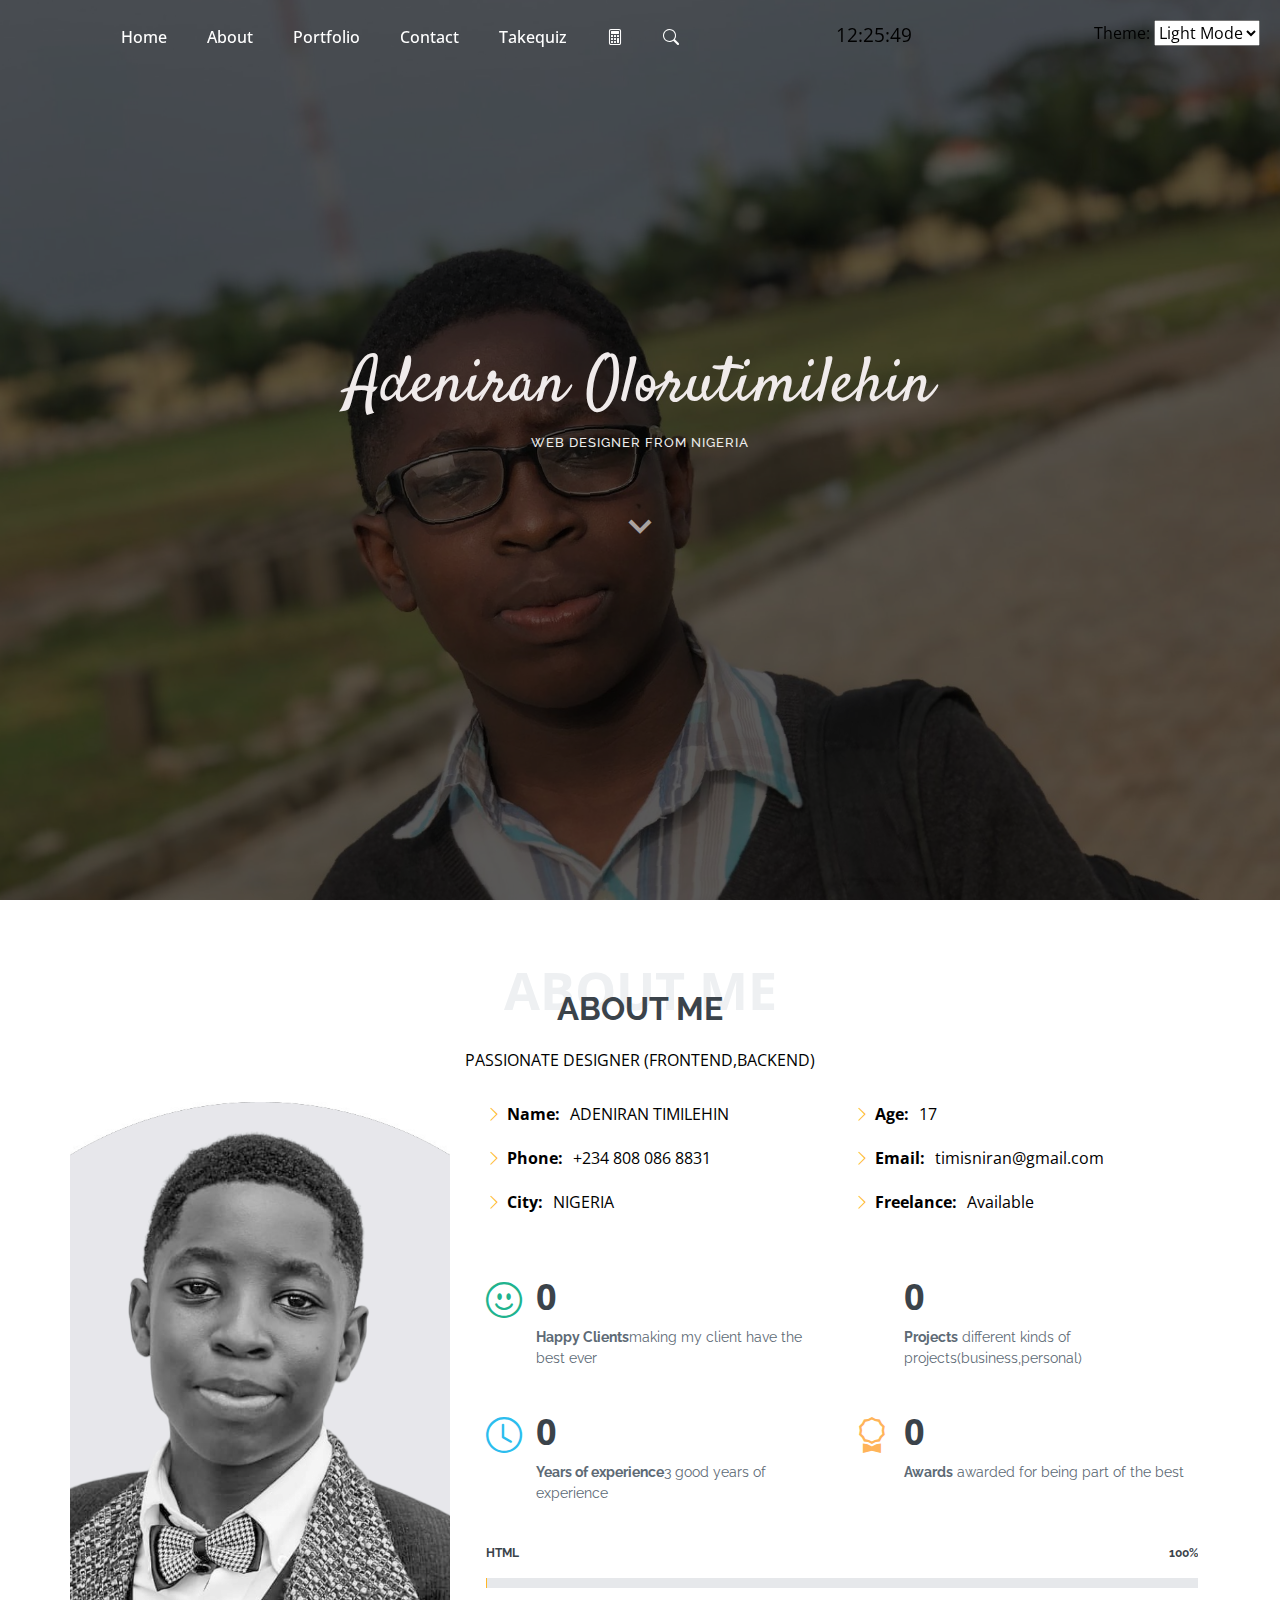
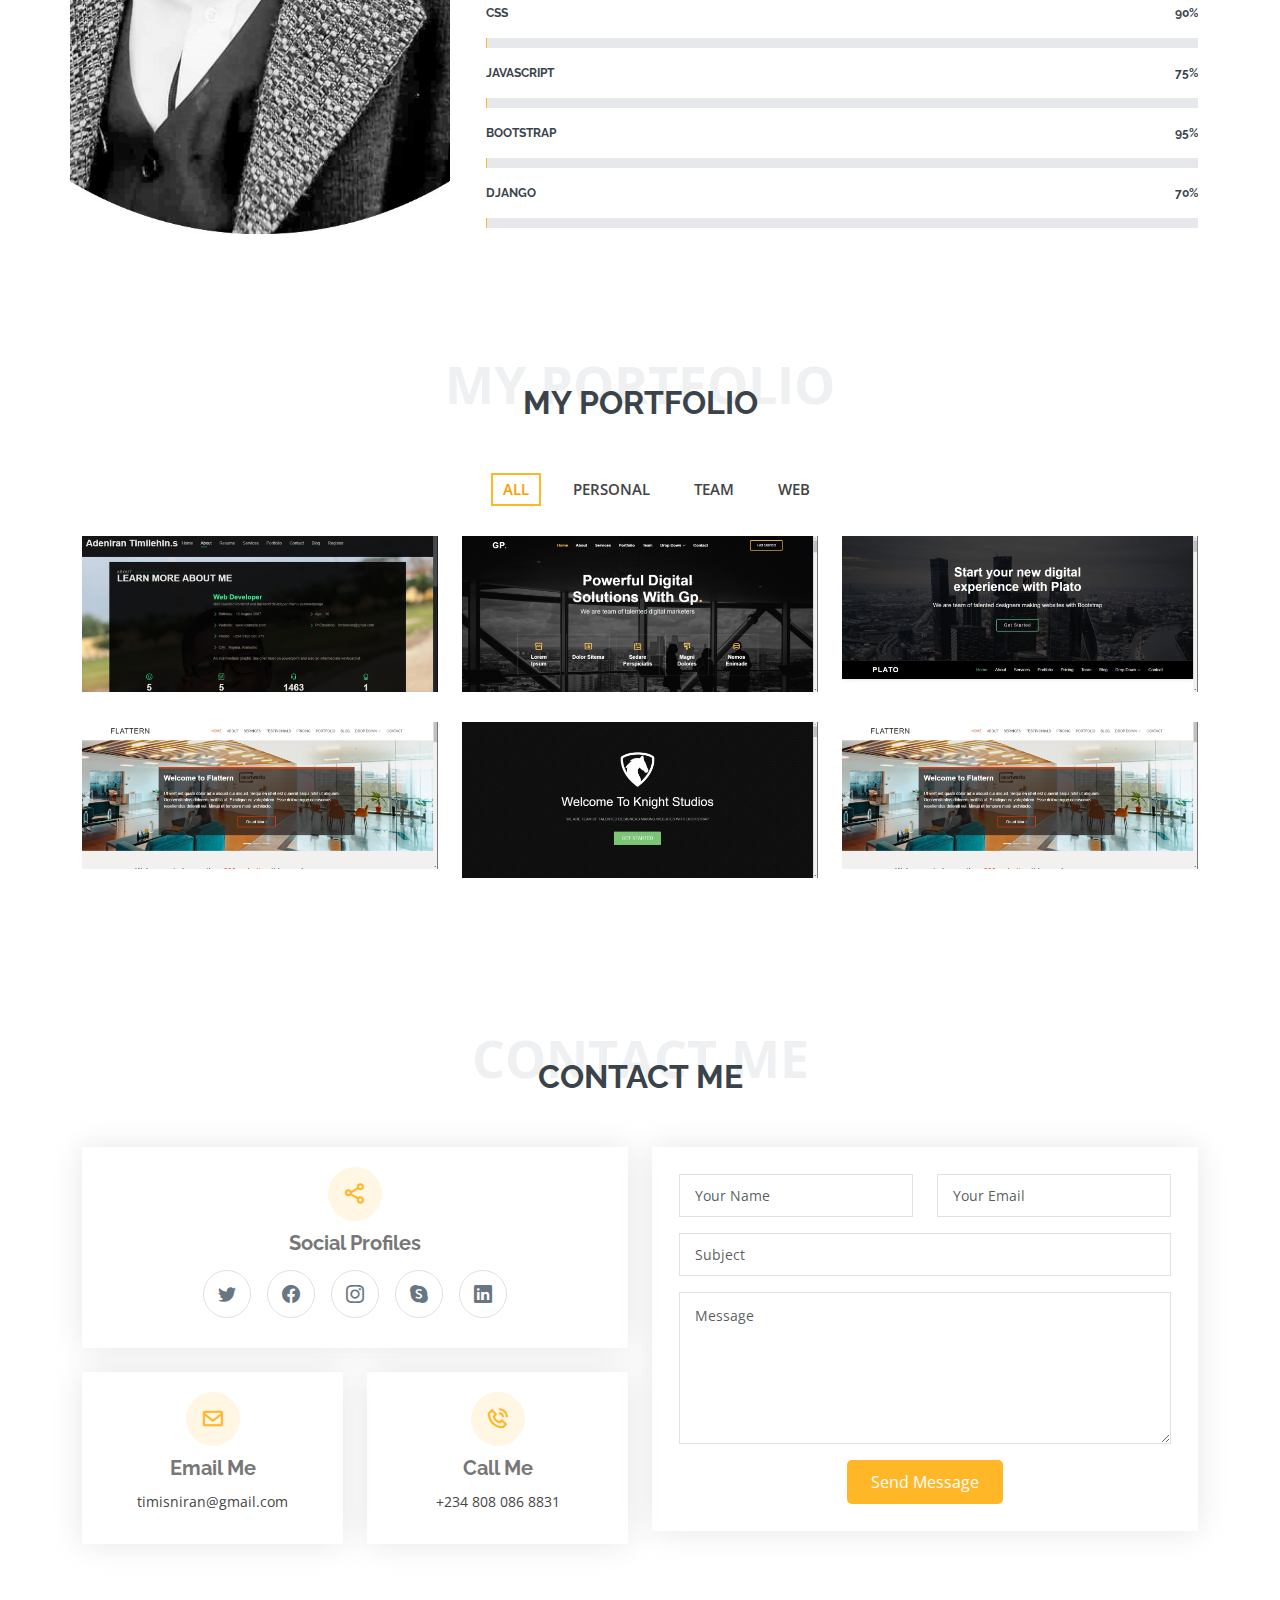
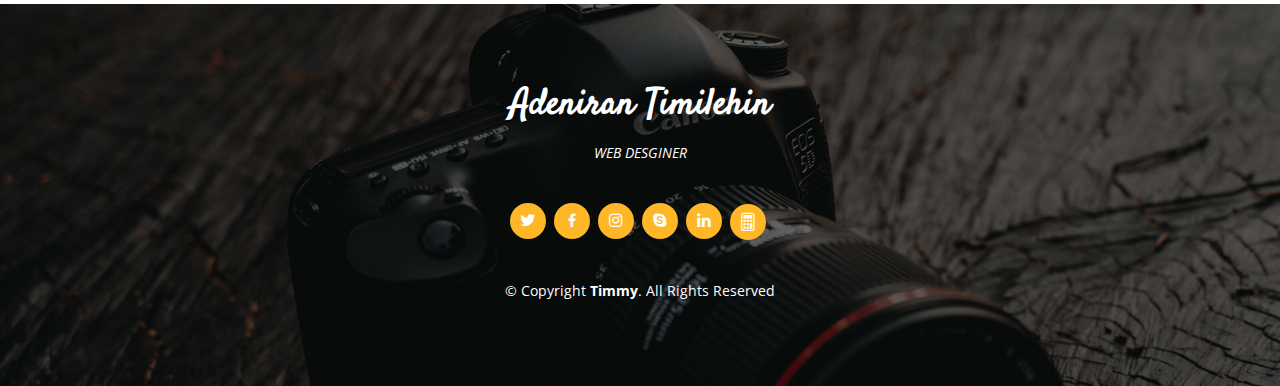
<file: index.html>
<!DOCTYPE html>
<html lang="en">

<head>
  <meta charset="utf-8">
  <meta content="width=device-width, initial-scale=1.0" name="viewport">

  <title>ADENIRAN OLORUNTIMILEHIN</title>
  <meta content="" name="description">
  <meta content="" name="keywords">

  <!-- Favicons -->

  <!-- Google Fonts -->
  <link
    href="https://fonts.googleapis.com/css?family=Open+Sans:300,300i,400,400i,600,600i,700,700i|Raleway:300,300i,400,400i,500,500i,600,600i,700,700i|Satisfy"
    rel="stylesheet">

  <!-- Vendor CSS Files -->
  <link href="assets/vendor/bootstrap/css/bootstrap.min.css" rel="stylesheet">
  <link href="assets/vendor/bootstrap-icons/bootstrap-icons.css" rel="stylesheet">
  <link href="assets/vendor/boxicons/css/boxicons.min.css" rel="stylesheet">
  <link href="assets/vendor/glightbox/css/glightbox.min.css" rel="stylesheet">
  <link href="assets/vendor/swiper/swiper-bundle.min.css" rel="stylesheet">
  <link rel='stylesheet' href='httpts://unpkg.com/boxicons@2.1.4/css/boxicons.min.css'>

  <!-- Template Main CSS File -->
  <link href="assets/css/style.css" rel="stylesheet">
  <link href="assets/css/style2.css" rel="stylesheet">


</head>



<body>


  <header>
    <ul class="navlist">
      <li><a class="nav-link scrollto active" href="#hero">Home</a></li>
      <li><a class="nav-link scrollto" href="#about">About</a></li>
      <li><a class="nav-link scrollto " href="#portfolio">Portfolio</a></li>

      <li><a class="nav-link scrollto" href="#contact">Contact</a></li>
      <li><a class="nav-link scrollto" href="quizgame.html">Takequiz</a></li>
      <li><a class="nav-link scrollto " href="calculator.html"><i class="bi bi-calculator"></i></a></li>
      <li><a class="nav-link scrollto" href="#theme"><i class="bi bi-search"></i></a></li>
    </ul>

    <div class="clock" id="clock" style="padding-right: 300px;padding-bottom: 20px;"></div>
    <div class="theme-switcher" id="theme">
      <label for="theme-select"> Theme:</label>
      <select id="theme-select" onchange="switchTheme(this.value)">

        <option class="nav-link scrollto"> Mode<i class="bi bi-search"></i></option>
        <option value="light" class="nav-link scrollto">Light Mode<i class="bi bi-brightness-high"></i></option>
        <option value="dark" class="nav-link scrollto">Dark Mode<i class="bi bi-moon"></i></option>
        <option value="blue" class="nav-link scrollto">Blue Mode<i class="bi bi-palette"></i></option>

      </select>

    </div>
  </header>
  <!-- .navbar -->
  <i id="menu-icon" class='bx bx-menu'></i>
  </header><!-- End Header -->

  <!-- ======= Hero Section ======= -->
  <section id="hero">

    </div>
    </div>
    </div>
    </div><!-- End Hero Section -->
    <div class="hero-container">
      <h1>Adeniran Olorutimilehin</h1>
      <h2>WEB DESIGNER FROM NIGERIA</h2>
      <a href="#about" class="btn-scroll scrollto" title="Scroll Down"><i class="bx bx-chevron-down"></i></a>
    </div>
  </section><!-- End Hero -->

  <main id="main">

    <!-- ======= About Me Section ======= -->
    <section id="about" class="about">
      <div class="container">

        <div class="section-title">
          <span>About Me</span>
          <h2>About Me</h2>
          <p>PASSIONATE DESIGNER (FRONTEND,BACKEND)</p>
        </div>

        <div class="row">
          <div class="image col-lg-4 d-flex align-items-stretch justify-content-center justify-content-lg-start"></div>
          <div class="col-lg-8 d-flex flex-column align-items-stretch">
            <div class="content ps-lg-4 d-flex flex-column justify-content-center">
              <div class="row">
                <div class="col-lg-6">
                  <ul>
                    <li><i class="bi bi-chevron-right"></i> <strong>Name:</strong> <span>ADENIRAN TIMILEHIN</span></li>
                    <li><i class="bi bi-chevron-right"></i> <strong>Phone:</strong> <span>+234 808 086 8831</span></li>
                    <li><i class="bi bi-chevron-right"></i> <strong>City:</strong> <span>NIGERIA</span></li>
                  </ul>
                </div>
                <div class="col-lg-6">
                  <ul>
                    <li><i class="bi bi-chevron-right"></i> <strong>Age:</strong> <span>17</span></li>
                    <li><i class="bi bi-chevron-right"></i> <strong>Email:</strong> <span>timisniran@gmail.com</span>
                    </li>
                    <li><i class="bi bi-chevron-right"></i> <strong>Freelance:</strong> <span>Available</span></li>
                  </ul>
                </div>
              </div>
              <div class="row mt-n4">
                <div class="col-md-6 mt-5 d-md-flex align-items-md-stretch">
                  <div class="count-box">
                    <i class="bi bi-emoji-smile" style="color: #20b38e;"></i>
                    <span data-purecounter-start="0" data-purecounter-end="12" data-purecounter-duration="1"
                      class="purecounter"></span>
                    <p><strong>Happy Clients</strong>making my client have the best ever</p>
                  </div>
                </div>

                <div class="col-md-6 mt-5 d-md-flex align-items-md-stretch">
                  <div class="count-box">
                    <i class="bi bi-journal-richtextr" style="color: #8a1ac2;"></i>
                    <span data-purecounter-start="0" data-purecounter-end="25" data-purecounter-duration="1"
                      class="purecounter"></span>
                    <p><strong>Projects</strong> different kinds of projects(business,personal)</p>
                  </div>
                </div>

                <div class="col-md-6 mt-5 d-md-flex align-items-md-stretch">
                  <div class="count-box">
                    <i class="bi bi-clock" style="color: #2cbdee;"></i>
                    <span data-purecounter-start="0" data-purecounter-end="3" data-purecounter-duration="1"
                      class="purecounter"></span>
                    <p><strong>Years of experience</strong>3 good years of experience</p>
                  </div>
                </div>

                <div class="col-md-6 mt-5 d-md-flex align-items-md-stretch">
                  <div class="count-box">
                    <i class="bi bi-award" style="color: #ffb459;"></i>
                    <span data-purecounter-start="0" data-purecounter-end="2" data-purecounter-duration="1"
                      class="purecounter"></span>
                    <p><strong>Awards</strong> awarded for being part of the best</p>
                  </div>
                </div>
              </div>
            </div><!-- End .content-->

            <div class="skills-content ps-lg-4">
              <div class="progress">
                <span class="skill">HTML <i class="val">100%</i></span>
                <div class="progress-bar-wrap">
                  <div class="progress-bar" role="progressbar" aria-valuenow="100" aria-valuemin="0"
                    aria-valuemax="100"></div>
                </div>
              </div>

              <div class="progress">
                <span class="skill">CSS <i class="val">90%</i></span>
                <div class="progress-bar-wrap">
                  <div class="progress-bar" role="progressbar" aria-valuenow="90" aria-valuemin="0" aria-valuemax="100">
                  </div>
                </div>
              </div>

              <div class="progress">
                <span class="skill">JavaScript <i class="val">75%</i></span>
                <div class="progress-bar-wrap">
                  <div class="progress-bar" role="progressbar" aria-valuenow="75" aria-valuemin="0" aria-valuemax="100">
                  </div>
                </div>
              </div>

              <div class="progress">
                <span class="skill">Bootstrap <i class="val">95%</i></span>
                <div class="progress-bar-wrap">
                  <div class="progress-bar" role="progressbar" aria-valuenow="95" aria-valuemin="0" aria-valuemax="100">
                  </div>
                </div>
              </div>

              <div class="progress">
                <span class="skill">Django <i class="val">70%</i></span>
                <div class="progress-bar-wrap">
                  <div class="progress-bar" role="progressbar" aria-valuenow="70" aria-valuemin="0" aria-valuemax="100">
                  </div>
                </div>
              </div>


            </div>
          </div>

        </div>
    </section><!-- End About Me Section -->

    <!-- ======= My Portfolio Section ======= -->
    <section id="portfolio" class="portfolio">
      <div class="container">

        <div class="section-title">
          <span>My Portfolio</span>
          <h2>My Portfolio</h2>

        </div>

        <ul id="portfolio-flters" class="d-flex justify-content-center">
          <li data-filter="*" class="filter-active">All</li>
          <li data-filter=".filter-app">PERSONAL</li>
          <li data-filter=".filter-card">TEAM</li>
          <li data-filter=".filter-web">Web</li>
        </ul>

        <div class="row portfolio-container">

          <div class="col-lg-4 col-md-6 portfolio-item filter-app">
            <div class="portfolio-img"><img src="assets/img/portfolio/001.png" class="img-fluid" alt=""></div>
            <div class="portfolio-info">
              <h4>PERSONAL 1</h4>
              <p>PERSONAL</p>
              <a href="assets/img/portfolio/001.png" data-gallery="portfolioGallery"
                class="portfolio-lightbox preview-link" title="App 1"><i class="bx bx-plus"></i></a>
              <a href="portfolio-details.html" class="details-link" title="More Details"><i class="bx bx-link"></i></a>
            </div>
          </div>

          <div class="col-lg-4 col-md-6 portfolio-item filter-web">
            <div class="portfolio-img"><img src="assets/img/portfolio/002.png" class="img-fluid" alt=""></div>
            <div class="portfolio-info">
              <h4>Web 3</h4>
              <p>Web</p>
              <a href="assets/img/portfolio/002.png" data-gallery="portfolioGallery"
                class="portfolio-lightbox preview-link" title="Web 3"><i class="bx bx-plus"></i></a>
              <a href="portfolio-details.html" class="details-link" title="More Details"><i class="bx bx-link"></i></a>
            </div>
          </div>

          <div class="col-lg-4 col-md-6 portfolio-item filter-card">
            <div class="portfolio-img"><img src="assets/img/portfolio/003.png" class="img-fluid" alt=""></div>
            <div class="portfolio-info">
              <h4>TEAM 2</h4>
              <p>TEAM</p>
              <a href="assets/img/portfolio/003.png" data-gallery="portfolioGallery"
                class="portfolio-lightbox preview-link" title="Card 2"><i class="bx bx-plus"></i></a>
              <a href="portfolio-details.html" class="details-link" title="More Details"><i class="bx bx-link"></i></a>
            </div>
          </div>

          <div class="col-lg-4 col-md-6 portfolio-item filter-web">
            <div class="portfolio-img"><img src="assets/img/portfolio/004.png" class="img-fluid" alt=""></div>
            <div class="portfolio-info">
              <h4>Web 2</h4>
              <p>Web</p>
              <a href="assets/img/portfolio/004.png" data-gallery="portfolioGallery"
                class="portfolio-lightbox preview-link" title="Web 2"><i class="bx bx-plus"></i></a>
              <a href="portfolio-details.html" class="details-link" title="More Details"><i class="bx bx-link"></i></a>
            </div>
          </div>

          <div class="col-lg-4 col-md-6 portfolio-item filter-card">
            <div class="portfolio-img"><img src="assets/img/portfolio/005.png" class="img-fluid" alt=""></div>
            <div class="portfolio-info">
              <h4>TEAM 1</h4>
              <p>TEAM</p>
              <a href="assets/img/portfolio/005.png data-gallery=" portfolioGallery"
                class="portfolio-lightbox preview-link" title="Card 1"><i class="bx bx-plus"></i></a>
              <a href="portfolio-details.html" class="details-link" title="More Details"><i class="bx bx-link"></i></a>
            </div>
          </div>

          <div class="col-lg-4 col-md-6 portfolio-item filter-card">
            <div class="portfolio-img"><img src="assets/img/portfolio/004.png" class="img-fluid" alt=""></div>
            <div class="portfolio-info">
              <h4>TEAM 3</h4>
              <p>TEAM</p>
              <a href="assets/img/portfolio/004.png" data-gallery="portfolioGallery"
                class="portfolio-lightbox preview-link" title="Card 3"><i class="bx bx-plus"></i></a>
              <a href="portfolio-details.html" class="details-link" title="More Details"><i class="bx bx-link"></i></a>
            </div>
          </div>


        </div>

      </div>
    </section><!-- End My Portfolio Section -->


    <!-- ======= Contact Me Section ======= -->
    <section id="contact" class="contact">
      <div class="container">

        <div class="section-title">
          <span>Contact Me</span>
          <h2>Contact Me</h2>

        </div>

        <div class="row">

          <div class="col-lg-6">

            <div class="row">
              <div class="col-md-12">
                <div class="info-box">

                  <i class="bx bx-share-alt"></i>
                  <h3>Social Profiles</h3>
                  <div class="social-links">
                    <a href="#" class="twitter"><i class="bi bi-twitter"></i></a>
                    <a href="#" class="facebook"><i class="bi bi-facebook"></i></a>
                    <a href="#" class="instagram"><i class="bi bi-instagram"></i></a>
                    <a href="#" class="google-plus"><i class="bi bi-skype"></i></a>
                    <a href="#" class="linkedin"><i class="bi bi-linkedin"></i></a>
                  </div>
                </div>
              </div>
              <div class="col-md-6">
                <div class="info-box mt-4">
                  <i class="bx bx-envelope"></i>
                  <h3>Email Me</h3>
                  <p>timisniran@gmail.com</p>
                </div>
              </div>
              <div class="col-md-6">
                <div class="info-box mt-4">
                  <i class="bx bx-phone-call"></i>
                  <h3>Call Me</h3>
                  <p>+234 808 086 8831</p>
                </div>
              </div>
            </div>

          </div>

          <div class="col-lg-6">
            <form id="contact-form" method="post" role="form" class="php-email-form">
              <div class="row">
                <div class="col-md-6 form-group">
                  <input type="text" name="name" class="form-control" id="name" placeholder="Your Name" required>
                </div>
                <div class="col-md-6 form-group mt-3 mt-md-0">
                  <input type="email" class="form-control" name="email" id="email" placeholder="Your Email" required>
                </div>
              </div>
              <div class="form-group mt-3">
                <input type="text" class="form-control" name="subject" id="subject" placeholder="Subject" required>
              </div>
              <div class="form-group mt-3">
                <textarea class="form-control" name="message" rows="6" placeholder="Message" required></textarea>
              </div>
              <div class="my-3">
                <div class="loading">Loading</div>
                <div class="error-message">error-message</div>
                <div class="sent-message">Your message has been sent. Thank you!</div>
              </div>
              <div class="text-center"><button type="submit">Send Message</button></div>
            </form>



          </div>

        </div>

      </div>
    </section><!-- End Contact Me Section -->

  </main><!-- End #main -->

  <!-- ======= Footer ======= -->
  <footer id="footer">
    <div class="container">
      <h3>Adeniran Timilehin</h3>
      <p>WEB DESGINER</p>
      <div class="social-links">
        <a href="#" class="twitter"><i class="bx bxl-twitter"></i></a>
        <a href="#" class="facebook"><i class="bx bxl-facebook"></i></a>
        <a href="#" class="instagram"><i class="bx bxl-instagram"></i></a>
        <a href="#" class="google-plus"><i class="bx bxl-skype"></i></a>
        <a href="#" class="linkedin"><i class="bx bxl-linkedin"></i></a>
        <a href="#" class="Calculator"><i class="bi bi-calculator"></i></a>
      </div>
      <div class="copyright">
        &copy; Copyright <strong><span>Timmy</span></strong>. All Rights Reserved
      </div>
    </div>
  </footer><!-- End Footer -->

  <a href="#" class="back-to-top d-flex align-items-center justify-content-center"><i
      class="bi bi-arrow-up-short"></i></a>

  <!-- Vendor JS Files -->
  <script src="assets/vendor/purecounter/purecounter_vanilla.js"></script>
  <script src="assets/vendor/bootstrap/js/bootstrap.bundle.min.js"></script>
  <script src="assets/vendor/glightbox/js/glightbox.min.js"></script>
  <script src="assets/vendor/isotope-layout/isotope.pkgd.min.js"></script>
  <script src="assets/vendor/swiper/swiper-bundle.min.js"></script>
  <script src="assets/vendor/waypoints/noframework.waypoints.js"></script>
  <script src="assets/vendor/php-email-form/validate.js"></script>

  <!-- Template Main JS File -->
  <script src="assets/js/main.js"></script>
  <script src="assets/js/omo.js"></script>

</body>

</html>
</file>
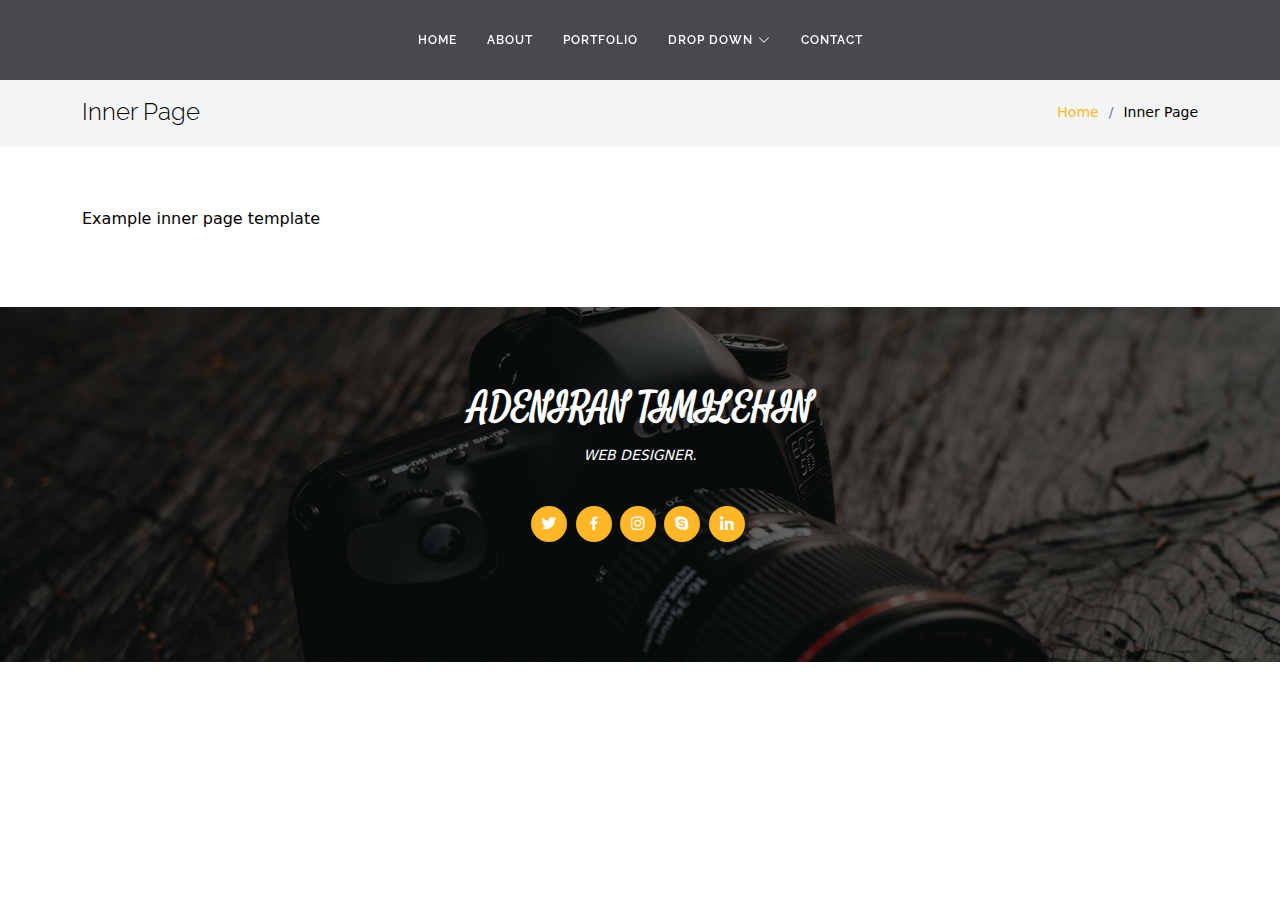
<file: inner-page.html>
<!DOCTYPE html>
<html lang="en">

<head>
  <meta charset="utf-8">
  <meta content="width=device-width, initial-scale=1.0" name="viewport">

  <title>IADENIRAN TIMILEHIN</title>
  <meta content="" name="description">
  <meta content="" name="keywords">

  <!-- Favicons -->
  <link href="assets/img/favicon.png" rel="icon">
  <link href="assets/img/apple-touch-icon.png" rel="apple-touch-icon">

  <!-- Google Fonts -->
  <link href="https://fonts.googleapis.com/css?family=Open+Sans:300,300i,400,400i,600,600i,700,700i|Raleway:300,300i,400,400i,500,500i,600,600i,700,700i|Satisfy" rel="stylesheet">

  <!-- Vendor CSS Files -->
  <link href="assets/vendor/bootstrap/css/bootstrap.min.css" rel="stylesheet">
  <link href="assets/vendor/bootstrap-icons/bootstrap-icons.css" rel="stylesheet">
  <link href="assets/vendor/boxicons/css/boxicons.min.css" rel="stylesheet">
  <link href="assets/vendor/glightbox/css/glightbox.min.css" rel="stylesheet">
  <link href="assets/vendor/swiper/swiper-bundle.min.css" rel="stylesheet">

  <!-- Template Main CSS File -->
  <link href="assets/css/style.css" rel="stylesheet">

 

</head>

<body>

  <!-- ======= Header ======= -->
  <header id="header" class="fixed-top d-flex justify-content-center align-items-center ">

    <nav id="navbar" class="navbar">
      <ul>
        <li><a class="nav-link scrollto " href="#hero">Home</a></li>
        <li><a class="nav-link scrollto" href="#about">About</a></li>
    
        <li><a class="nav-link scrollto " href="#portfolio">Portfolio</a></li>
        <li class="dropdown"><a href="#"><span>Drop Down</span> <i class="bi bi-chevron-down"></i></a>
          <ul>
            <li><a href="#">Drop Down 1</a></li>
            <li class="dropdown"><a href="#"><span>Deep Drop Down</span> <i class="bi bi-chevron-right"></i></a>
              <ul>
                <li><a href="#">Deep Drop Down 1</a></li>
                <li><a href="#">Deep Drop Down 2</a></li>
                <li><a href="#">Deep Drop Down 3</a></li>
                <li><a href="#">Deep Drop Down 4</a></li>
                <li><a href="#">Deep Drop Down 5</a></li>
              </ul>
            </li>
            <li><a href="#">Drop Down 2</a></li>
            <li><a href="#">Drop Down 3</a></li>
            <li><a href="#">Drop Down 4</a></li>
          </ul>
        </li>
        <li><a class="nav-link scrollto" href="#contact">Contact</a></li>
      </ul>
      <i class="bi bi-list mobile-nav-toggle"></i>
    </nav><!-- .navbar -->

  </header><!-- End Header -->

  <main id="main">

    <!-- ======= Breadcrumbs ======= -->
    <section class="breadcrumbs">
      <div class="container">

        <div class="d-flex justify-content-between align-items-center">
          <h2>Inner Page</h2>
          <ol>
            <li><a href="index.html">Home</a></li>
            <li>Inner Page</li>
          </ol>
        </div>

      </div>
    </section><!-- End Breadcrumbs -->

    <section class="inner-page">
      <div class="container">
        <p>
          Example inner page template
        </p>
      </div>
    </section>

  </main><!-- End #main -->

  <!-- ======= Footer ======= -->
  <footer id="footer">
    <div class="container">
      <h3>ADENIRAN TIMILEHIN</h3>
      <p>WEB DESIGNER.</p>
      <div class="social-links">
        <a href="#" class="twitter"><i class="bx bxl-twitter"></i></a>
        <a href="#" class="facebook"><i class="bx bxl-facebook"></i></a>
        <a href="#" class="instagram"><i class="bx bxl-instagram"></i></a>
        <a href="#" class="google-plus"><i class="bx bxl-skype"></i></a>
        <a href="#" class="linkedin"><i class="bx bxl-linkedin"></i></a>
      </div>
    </div>
  </footer><!-- End Footer -->

  <a href="#" class="back-to-top d-flex align-items-center justify-content-center"><i class="bi bi-arrow-up-short"></i></a>

  <!-- Vendor JS Files -->
  <script src="assets/vendor/purecounter/purecounter_vanilla.js"></script>
  <script src="assets/vendor/bootstrap/js/bootstrap.bundle.min.js"></script>
  <script src="assets/vendor/glightbox/js/glightbox.min.js"></script>
  <script src="assets/vendor/isotope-layout/isotope.pkgd.min.js"></script>
  <script src="assets/vendor/swiper/swiper-bundle.min.js"></script>
  <script src="assets/vendor/waypoints/noframework.waypoints.js"></script>
  <script src="assets/vendor/php-email-form/validate.js"></script>

  <!-- Template Main JS File -->
  <script src="assets/js/main.js"></script>

</body>

</html>
</file>
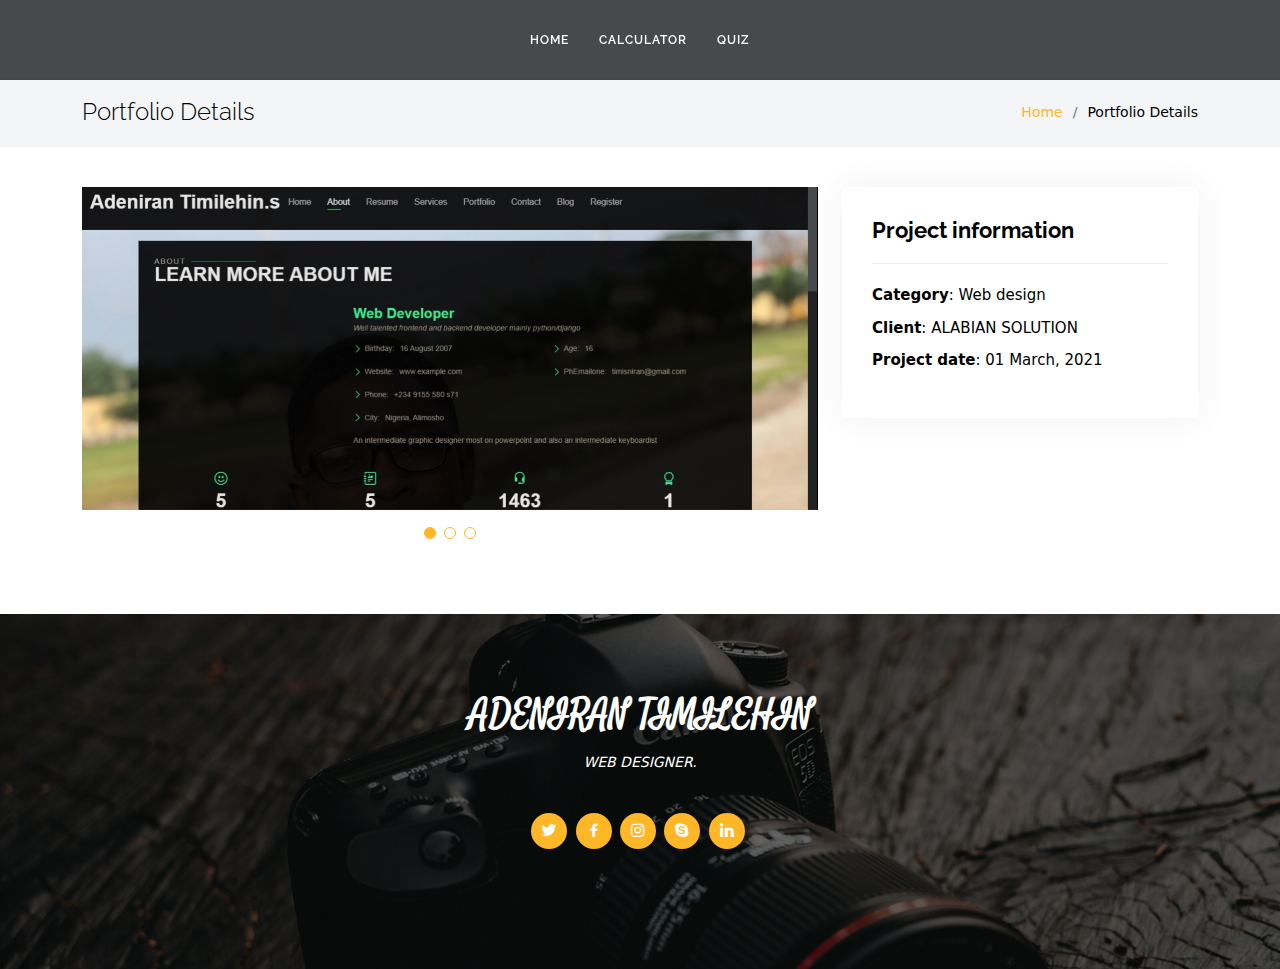
<file: portfolio-details.html>
<!DOCTYPE html>
<html lang="en">

<head>
  <meta charset="utf-8">
  <meta content="width=device-width, initial-scale=1.0" name="viewport">

  <title>Portfolio Details - ADENIRAN TIMILEHIN</title>
  <meta content="" name="description">
  <meta content="" name="keywords">

  <!-- Favicons -->
  <link href="assets/img/favicon.png" rel="icon">
  <link href="assets/img/apple-touch-icon.png" rel="apple-touch-icon">

  <!-- Google Fonts -->
  <link href="https://fonts.googleapis.com/css?family=Open+Sans:300,300i,400,400i,600,600i,700,700i|Raleway:300,300i,400,400i,500,500i,600,600i,700,700i|Satisfy" rel="stylesheet">

  <!-- Vendor CSS Files -->
  <link href="assets/vendor/bootstrap/css/bootstrap.min.css" rel="stylesheet">
  <link href="assets/vendor/bootstrap-icons/bootstrap-icons.css" rel="stylesheet">
  <link href="assets/vendor/boxicons/css/boxicons.min.css" rel="stylesheet">
  <link href="assets/vendor/glightbox/css/glightbox.min.css" rel="stylesheet">
  <link href="assets/vendor/swiper/swiper-bundle.min.css" rel="stylesheet">

  <!-- Template Main CSS File -->
  <link href="assets/css/style.css" rel="stylesheet">

 
</head>

<body>

  <!-- ======= Header ======= -->
  <header id="header" class="fixed-top d-flex justify-content-center align-items-center ">

    <nav id="navbar" class="navbar">
      <ul>
        <li><a class="nav-link scrollto " href="index.html">Home</a></li>
        <li><a class="nav-link scrollto" href="#calculator.html">CALCULATOR</a></li>
        <li><a class="nav-link scrollto" href="#quiz.html">Quiz</a></li>
      </ul>
      <i class="bi bi-list mobile-nav-toggle"></i>
    </nav><!-- .navbar -->

  </header><!-- End Header -->

  <main id="main">

    <!-- ======= Breadcrumbs Section ======= -->
    <section class="breadcrumbs">
      <div class="container">

        <div class="d-flex justify-content-between align-items-center">
          <h2>Portfolio Details</h2>
          <ol>
            <li><a href="index.html">Home</a></li>
            <li>Portfolio Details</li>
          </ol>
        </div>

      </div>
    </section><!-- Breadcrumbs Section -->

    <!-- ======= Portfolio Details Section ======= -->
    <section id="portfolio-details" class="portfolio-details">
      <div class="container">

        <div class="row gy-4">

          <div class="col-lg-8">
            <div class="portfolio-details-slider swiper">
              <div class="swiper-wrapper align-items-center">

                <div class="swiper-slide">
                  <img src="assets/img/portfolio/001.png" alt="">
                </div>

                <div class="swiper-slide">
                  <img src="assets/img/portfolio/003.png" alt="">
                </div>

                <div class="swiper-slide">
                  <img src="assets/img/portfolio/004.png" alt="">
                </div>

              </div>
              <div class="swiper-pagination"></div>
            </div>
          </div>

          <div class="col-lg-4">
            <div class="portfolio-info">
              <h3>Project information</h3>
              <ul>
                <li><strong>Category</strong>: Web design</li>
                <li><strong>Client</strong>: ALABIAN SOLUTION</li>
                <li><strong>Project date</strong>: 01 March, 2021</li>
             
              </ul>
            </div>
            
              <p>
                
              </p>
            </div>
          </div>

        </div>

      </div>
    </section><!-- End Portfolio Details Section -->

  </main><!-- End #main -->

  <!-- ======= Footer ======= -->
  <footer id="footer">
    <div class="container">
      <h3>ADENIRAN TIMILEHIN</h3>
      <p>WEB DESIGNER.</p>
      <div class="social-links">
        <a href="#" class="twitter"><i class="bx bxl-twitter"></i></a>
        <a href="#" class="facebook"><i class="bx bxl-facebook"></i></a>
        <a href="#" class="instagram"><i class="bx bxl-instagram"></i></a>
        <a href="#" class="google-plus"><i class="bx bxl-skype"></i></a>
        <a href="#" class="linkedin"><i class="bx bxl-linkedin"></i></a>
      </div>
      
    </div>
  </footer><!-- End Footer -->

  <a href="#" class="back-to-top d-flex align-items-center justify-content-center"><i class="bi bi-arrow-up-short"></i></a>

  <!-- Vendor JS Files -->
  <script src="assets/vendor/purecounter/purecounter_vanilla.js"></script>
  <script src="assets/vendor/bootstrap/js/bootstrap.bundle.min.js"></script>
  <script src="assets/vendor/glightbox/js/glightbox.min.js"></script>
  <script src="assets/vendor/isotope-layout/isotope.pkgd.min.js"></script>
  <script src="assets/vendor/swiper/swiper-bundle.min.js"></script>
  <script src="assets/vendor/waypoints/noframework.waypoints.js"></script>
  <script src="assets/vendor/php-email-form/validate.js"></script>

  <!-- Template Main JS File -->
  <script src="assets/js/main.js"></script>

</body>

</html>
</file>
<file: assets/css/style.css>
*/

/*--------------------------------------------------------------
# General
--------------------------------------------------------------*/
body {
  font-family: "Open Sans", sans-serif;
  color: #ffffff;
}

body {
  transition: background-color 0.3s, color 0.3s;
}

body.light-mode {
  background-color: rgb(255, 255, 255);
  color: black;
}

body.dark-mode {
  background-color: #121212;
  color: #e0e0e0;
}

body.blue-mode {
  background-color: #001f3f;
  color: #e6d6d6;
}

.theme-switcher {
  position: fixed;
  top: 10px;
  right: 10px;
  background:transparent;
  padding: 10px;
  border-radius: 5px;
}


@media (max-width: 768px) {
  .theme-switcher{
    right: 50px;
  }
}

a {
  color: #ffb727;
  text-decoration: none;
}

a:hover {
  color: #ffc85a;
  text-decoration: none;
}

h1,
h2,
h3,
h4,
h5,
h6 {
  font-family: "Raleway", sans-serif;
}

/*--------------------------------------------------------------
# Back to top button
--------------------------------------------------------------*/
.back-to-top {
  position: fixed;
  visibility: hidden;
  opacity: 0;
  right: 15px;
  bottom: 15px;
  z-index: 996;
  background: #ffb727;
  width: 40px;
  height: 40px;
  border-radius: 4px;
  transition: all 0.4s;
}

.back-to-top i {
  font-size: 28px;
  color: #fff;
  line-height: 0;
}

.back-to-top:hover {
  background: #ffc550;
  color: #fff;
}

.back-to-top.active {
  visibility: visible;
  opacity: 1;
}

/*--------------------------------------------------------------
# Header
--------------------------------------------------------------*/
#header {
  z-index: 997;
  transition: all 0.5s;
  height: 80px;
  background: rgba(25, 28, 31, 0.8);
}

#header.header-transparent {
  background: transparent;
}

#header.header-scrolled {
  height: 60px;
  background: rgba(25, 28, 31, 0.8);
}

/*--------------------------------------------------------------
# Navigation Menu
--------------------------------------------------------------*/
/**
* Desktop Navigation 
*/
.navbar {
  padding: 0;
}

.clock {
  font-size: 1.2rem;
}
.navbar ul {
  margin: 0;
  padding: 0;
  display: flex;
  list-style: none;
  align-items: center;
}

.navbar li {
  position: relative;
}

.navbar a,
.navbar a:focus {
  display: flex;
  align-items: center;
  justify-content: space-between;
  padding: 10px 15px;
  color: #fff;
  white-space: nowrap;
  transition: 0.3s;
  font-size: 12px;
  font-family: "Raleway", sans-serif;
  text-transform: uppercase;
  font-weight: 600;
  letter-spacing: 1px;
}

.navbar a i,
.navbar a:focus i {
  font-size: 12px;
  line-height: 0;
  margin-left: 5px;
}

.navbar a:hover,
.navbar .active,
.navbar .active:focus,
.navbar li:hover>a {
  color: #ffb727;
}

.navbar .dropdown ul {
  display: block;
  position: absolute;
  left: 14px;
  top: calc(100% + 30px);
  margin: 0;
  padding: 10px 0;
  z-index: 99;
  opacity: 0;
  visibility: hidden;
  background: #fff;
  box-shadow: 0px 0px 30px rgba(127, 137, 161, 0.25);
  transition: 0.3s;
  border-radius: 4px;
}

.navbar .dropdown ul li {
  min-width: 200px;
}

.navbar .dropdown ul a {
  padding: 10px 20px;
  font-size: 14px;
  text-transform: none;
  font-weight: 400;
  color: #3b434a;
  letter-spacing: 1px;
}

.navbar .dropdown ul a i {
  font-size: 12px;
}

.navbar .dropdown ul a:hover,
.navbar .dropdown ul .active:hover,
.navbar .dropdown ul li:hover>a {
  color: #ffb727;
}

.navbar .dropdown:hover>ul {
  opacity: 1;
  top: 100%;
  visibility: visible;
}

.navbar .dropdown .dropdown ul {
  top: 0;
  left: calc(100% - 30px);
  visibility: hidden;
}

.navbar .dropdown .dropdown:hover>ul {
  opacity: 1;
  top: 0;
  left: 100%;
  visibility: visible;
}



/**
* Mobile Navigation 
*/
.mobile-nav-toggle {
  color: #fff;
  font-size: 28px;
  cursor: pointer;
  display: none;
  line-height: 0;
  transition: 0.5s;
}

@media (max-width: 991px) {
  .mobile-nav-toggle {
    display: block;
  }

  .navbar ul {
    display: none;
  }
}

.navbar-mobile {
  position: fixed;
  overflow: hidden;
  top: 0;
  right: 0;
  left: 0;
  bottom: 0;
  background: rgba(36, 41, 46, 0.9);
  transition: 0.3s;
  z-index: 999;
}

.navbar-mobile .mobile-nav-toggle {
  position: absolute;
  top: 15px;
  right: 15px;
}

.navbar-mobile ul {
  display: block;
  position: absolute;
  top: 55px;
  right: 15px;
  bottom: 15px;
  left: 15px;
  padding: 10px 0;
  border-radius: 10px;
  background-color: #fff;
  overflow-y: auto;
  transition: 0.3s;
}

.navbar-mobile a,
.navbar-mobile a:focus {
  padding: 10px 20px;
  font-size: 14px;
  color: #3b434a;
}

.navbar-mobile a:hover,
.navbar-mobile .active,
.navbar-mobile li:hover>a {
  color: #ffb727;
}

.navbar-mobile .getstarted,
.navbar-mobile .getstarted:focus {
  margin: 15px;
}

.navbar-mobile .dropdown ul {
  position: static;
  display: none;
  margin: 10px 20px;
  padding: 10px 0;
  z-index: 99;
  opacity: 1;
  visibility: visible;
  background: #fff;
  box-shadow: 0px 0px 30px rgba(127, 137, 161, 0.25);
}

.navbar-mobile .dropdown ul li {
  min-width: 200px;
}

.navbar-mobile .dropdown ul a {
  padding: 10px 20px;
}

.navbar-mobile .dropdown ul a i {
  font-size: 12px;
}

.navbar-mobile .dropdown ul a:hover,
.navbar-mobile .dropdown ul .active:hover,
.navbar-mobile .dropdown ul li:hover>a {
  color: #ffb727;
}

.navbar-mobile .dropdown>.dropdown-active {
  display: block;
}

.hamburger {
  display: none;
}

.bar {
  display: block;
  width: 25px;
  height: 3px;
  margin: 5px auto;
  -webkit-transition: all 0.3s ease-in-out;
  transition: all 0.3s ease-in-out;
  background-color: #101010;




}
/*--------------------------------------------------------------
# Hero Section
--------------------------------------------------------------*/
#hero {
  width: 100%;
  height: 100vh;
  background: url("../img/1714167616420.jpg") top right;
  background-size: cover;
  position: relative;
}

#hero:before {
  content: "";
  background: rgba(0, 0, 0, 0.65);
  position: absolute;
  bottom: 0;
  top: 0;
  left: 0;
  right: 0;
}

#hero .hero-container {
  position: absolute;
  bottom: 0;
  top: 0;
  left: 0;
  right: 0;
  display: flex;
  justify-content: center;
  align-items: center;
  flex-direction: column;
  padding: 0 15px;
}

#hero h1 {
  margin: 0 0 10px 0;
  font-size: 64px;
  font-family: "Satisfy", serif;
  color: #f0ebeb;
}

#hero h2 {
  color: #eee;
  margin-bottom: 50px;
  font-size: 13px;
  font-weight: 500;
  letter-spacing: 1px;
  text-transform: uppercase;
}

#hero .btn-scroll {
  transition: 0.4s;
  color: rgba(255, 255, 255, 0.6);
  animation: up-down 1s ease-in-out infinite alternate-reverse both;
}

#hero .btn-scroll i {
  font-size: 48px;
}

#hero .btn-scroll:hover {
  color: #ffb727;
}

@media (min-width: 1024px) {
  #hero {
    background-attachment: fixed;
  }
}

@media (max-width: 575px) {
  #hero h1 {
    font-size: 40px;
  }

  @media only screen and (max-width: 768px)
  {
    .hamburger {
      display: block;
      cursor: pointer;
    }
  }

  #hero h2 {
    text-align: center;
    margin-bottom: 30px;
  }
}

@keyframes up-down {
  0% {
    transform: translateY(5px);
  }

  100% {
    transform: translateY(-5px);
  }
}






.hero {
  height: 100vh;
  position: relative;
  color: #fff;
}

.hero .hero-content {
  text-align: center;
  position: absolute;
}

.hero .overlay-itro {
  background-color: rgba(0, 0, 0, 0.6);
  position: absolute;
  top: 0;
  left: 0px;
  padding: 0;
  height: 100%;
  width: 100%;
  opacity: 0.9;
}

.hero .hero-title {
  color: #fff;
  font-weight: 600;
  font-size: 3rem;
}

@media (min-width: 768px) {
  .hero .hero-title {
    font-size: 4.5rem;
  }
}

.hero .hero-subtitle {
  font-size: 1.5rem;
  font-weight: 600;
}

@media (min-width: 768px) {
  .hero .hero-subtitle {
    font-size: 2.5rem;
  }
}

.hero .text-slider-items {
  display: none;
}

.hero-single {
  height: 350px;
}

.hero-single .hero-content {
  margin-top: 30px;
}

.hero-single .hero-title {
  text-transform: uppercase;
  font-size: 3rem;
}

@media (min-width: 768px) {
  .hero-single .hero-title {
    font-size: 3.5rem;
  }
}

.hero-single .breadcrumb {
  background-color: transparent;
  color: #0078ff;
}

.hero-single .breadcrumb .breadcrumb-item:before {
  color: #cde1f8;
}

.hero-single .breadcrumb .breadcrumb-item.active {
  color: #cde1f8;
}

.hero-single .breadcrumb a {
  color: #fff;
}
/*--------------------------------------------------------------
# Sections General
--------------------------------------------------------------*/
section {
  padding: 60px 0;
}

.section-bg {
  background-color: white;
}

.section-title {
  text-align: center;
  padding: 30px 0;
  position: relative;
}

.section-title h2 {
  font-size: 32px;
  font-weight: 700;
  text-transform: uppercase;
  margin-bottom: 20px;
  padding-bottom: 0;
  color: #3b434a;
  position: relative;
  z-index: 2;
}

.section-title span {
  position: absolute;
  top: 30px;
  color: #eef0f2;
  left: 0;
  right: 0;
  z-index: 1;
  font-weight: 700;
  font-size: 52px;
  text-transform: uppercase;
  line-height: 0;
}

.section-title p {
  margin-bottom: 0;
  position: relative;
  z-index: 2;
}

@media (max-width: 575px) {
  .section-title h2 {
    font-size: 28px;
    margin-bottom: 15px;
  }

  .section-title span {
    font-size: 38px;
  }
}

/*--------------------------------------------------------------
# Breadcrumbs
--------------------------------------------------------------*/
.breadcrumbs {
  padding: 20px 0;
  background-color: #f4f5f6;
  min-height: 40px;
  margin-top: 78px;
}

@media (max-width: 992px) {
  .breadcrumbs {
    margin-top: 60px;
  }
}

.breadcrumbs h2 {
  font-size: 24px;
  font-weight: 300;
  margin: 0;
}

@media (max-width: 992px) {
  .breadcrumbs h2 {
    margin: 0 0 10px 0;
  }
}

.breadcrumbs ol {
  display: flex;
  flex-wrap: wrap;
  list-style: none;
  padding: 0;
  margin: 0;
  font-size: 14px;
}

.breadcrumbs ol li+li {
  padding-left: 10px;
}

.breadcrumbs ol li+li::before {
  display: inline-block;
  padding-right: 10px;
  color: #6c757d;
  content: "/";
}

@media (max-width: 768px) {
  .breadcrumbs .d-flex {
    display: block !important;
  }

  .breadcrumbs ol {
    display: block;
  }

  .breadcrumbs ol li {
    display: inline-block;
  }
}

/*--------------------------------------------------------------
# About Me
--------------------------------------------------------------*/
.about .content h3 {
  font-weight: 700;
  font-size: 26px;
  color: #3b434a;
  text-transform: uppercase;
}

.about .content ul {
  list-style: none;
  padding: 0;
}

.about .content ul li {
  margin-bottom: 20px;
  display: flex;
  align-items: center;
}

.about .content ul strong {
  margin-right: 10px;
}

.about .content ul i {
  font-size: 16px;
  margin-right: 5px;
  color: #ffb727;
  line-height: 0;
}

.about .content p:last-child {
  margin-bottom: 0;
}

.about .content .count-box {
  width: 100%;
}

.about .content .count-box i {
  display: block;
  font-size: 36px;
  color: #ffb727;
  float: left;
  line-height: 0;
}

.about .content .count-box span {
  font-size: 36px;
  line-height: 30px;
  display: block;
  font-weight: 700;
  color: #3b434a;
  margin-left: 50px;
}

.about .content .count-box p {
  padding: 15px 0 0 0;
  margin: 0 0 0 50px;
  font-family: "Raleway", sans-serif;
  font-size: 14px;
  color: #5d6a75;
}

.about .content .count-box a {
  font-weight: 600;
  display: block;
  margin-top: 20px;
  color: #5d6a75;
  font-size: 15px;
  font-family: "Satisfy", serif;
  transition: ease-in-out 0.3s;
}

.about .content .count-box a:hover {
  color: #82909c;
}

.about .image {
  background: url("../img/PhotoRoom-20240227_233845.png") center center no-repeat;
  background-size: cover;
  min-height: 500px;
}

.about .skills-content {
  margin-top: 30px;
}

.about .skills-content .progress {
  height: 60px;
  display: block;
  background: none;
  border-radius: 0;
}

.about .skills-content .progress .skill {
  padding: 10px 0;
  margin: 0 0 6px 0;
  text-transform: uppercase;
  display: block;
  font-weight: 700;
  font-family: "Raleway", sans-serif;
  color: #3b434a;
}

.about .skills-content .progress .skill .val {
  float: right;
  font-style: normal;
}

.about .skills-content .progress-bar-wrap {
  background: #e6e8eb;
}

.about .skills-content .progress-bar {
  width: 1px;
  height: 10px;
  transition: 0.9s;
  background-color: #ffb727;
}

/*--------------------------------------------------------------
# My Resume
--------------------------------------------------------------*/
.resume .resume-title {
  font-size: 26px;
  font-weight: 700;
  margin-top: 20px;
  margin-bottom: 20px;
  color: #3b434a;
}

.resume .resume-item {
  padding: 0 0 20px 20px;
  margin-top: -2px;
  border-left: 2px solid #82909c;
  position: relative;
}

.resume .resume-item h4 {
  line-height: 18px;
  font-size: 16px;
  font-weight: 700;
  text-transform: uppercase;
  color: #ffb727;
  margin-bottom: 10px;
}

.resume .resume-item h5 {
  font-size: 16px;
  background: #eef0f2;
  padding: 5px 15px;
  display: inline-block;
  font-weight: 600;
  margin-bottom: 10px;
}

.resume .resume-item ul {
  padding-left: 20px;
}

.resume .resume-item ul li {
  padding-bottom: 10px;
}

.resume .resume-item:last-child {
  padding-bottom: 0;
}

.resume .resume-item::before {
  content: "";
  position: absolute;
  width: 16px;
  height: 16px;
  border-radius: 50px;
  left: -9px;
  top: 0;
  background: #fff;
  border: 2px solid #82909c;
}

/*--------------------------------------------------------------
# My Services
--------------------------------------------------------------*/
.services .icon-box {
  padding: 30px;
  position: relative;
  overflow: hidden;
  background: #fff;
  box-shadow: 0 10px 29px 0 rgba(68, 88, 144, 0.1);
  transition: all 0.3s ease-in-out;
  text-align: center;
  border: 1px solid #fff;
}

.services .icon {
  margin: 0 auto 20px auto;
  padding-top: 17px;
  display: inline-block;
  text-align: center;
  border-radius: 50%;
  width: 72px;
  height: 72px;
  background: #fff4df;
}

.services .icon i {
  font-size: 36px;
  line-height: 1;
  color: #ffb727;
}

.services .title {
  font-weight: 700;
  margin-bottom: 15px;
  font-size: 18px;
}

.services .title a {
  color: #111;
  transition: 0.3s;
}

.services .description {
  font-size: 15px;
  line-height: 28px;
  margin-bottom: 0;
}

.services .icon-box:hover {
  border-color: #ffb727;
}

.services .icon-box:hover .title a {
  color: #ffb727;
}

/*--------------------------------------------------------------
# Testimonials
--------------------------------------------------------------*/
.testimonials {
  padding: 80px 0;
  background: url("../img/testimonials-bg.jpg") no-repeat;
  background-position: center center;
  background-size: cover;
  position: relative;
}

.testimonials::before {
  content: "";
  position: absolute;
  left: 0;
  right: 0;
  top: 0;
  bottom: 0;
  background: rgba(14, 16, 17, 0.7);
}

.testimonials .section-header {
  margin-bottom: 40px;
}

.testimonials .testimonials-carousel,
.testimonials .testimonials-slider {
  overflow: hidden;
}

.testimonials .testimonial-item {
  text-align: center;
  color: #fff;
}

.testimonials .testimonial-item .testimonial-img {
  width: 100px;
  border-radius: 50%;
  border: 6px solid rgba(255, 255, 255, 0.15);
  margin: 0 auto;
}

.testimonials .testimonial-item h3 {
  font-size: 20px;
  font-weight: bold;
  margin: 10px 0 5px 0;
  color: #fff;
}

.testimonials .testimonial-item h4 {
  font-size: 14px;
  color: #ddd;
  margin: 0 0 15px 0;
}

.testimonials .testimonial-item .quote-icon-left,
.testimonials .testimonial-item .quote-icon-right {
  color: rgba(255, 255, 255, 0.4);
  font-size: 26px;
}

.testimonials .testimonial-item .quote-icon-left {
  display: inline-block;
  left: -5px;
  position: relative;
}

.testimonials .testimonial-item .quote-icon-right {
  display: inline-block;
  right: -5px;
  position: relative;
  top: 10px;
}

.testimonials .testimonial-item p {
  font-style: italic;
  margin: 0 auto 15px auto;
  color: #eee;
}

.testimonials .swiper-pagination {
  margin-top: 20px;
  position: relative;
}

.testimonials .swiper-pagination .swiper-pagination-bullet {
  width: 12px;
  height: 12px;
  opacity: 1;
  background-color: rgba(255, 255, 255, 0.4);
}

.testimonials .swiper-pagination .swiper-pagination-bullet-active {
  background-color: #ffb727;
}

@media (min-width: 992px) {
  .testimonials .testimonial-item p {
    width: 80%;
  }
}

/*--------------------------------------------------------------
# My Portfolio
--------------------------------------------------------------*/
.portfolio #portfolio-flters {
  list-style: none;
  margin-bottom: 20px;
}

.portfolio #portfolio-flters li {
  cursor: pointer;
  display: inline-block;
  margin: 0 10px 10px 10px;
  font-size: 15px;
  font-weight: 600;
  line-height: 1;
  padding: 7px 10px;
  text-transform: uppercase;
  color: #444444;
  transition: all 0.3s ease-in-out;
  border: 2px solid #fff;
}

.portfolio #portfolio-flters li:hover,
.portfolio #portfolio-flters li.filter-active {
  color: #f3a200;
  border-color: #ffb727;
}

.portfolio .portfolio-item {
  margin-bottom: 30px;
}

.portfolio .portfolio-item .portfolio-img {
  overflow: hidden;
}

.portfolio .portfolio-item .portfolio-img img {
  transition: all 0.8s ease-in-out;
}

.portfolio .portfolio-item .portfolio-info {
  opacity: 0;
  position: absolute;
  left: 15px;
  bottom: 0;
  z-index: 3;
  right: 15px;
  transition: all ease-in-out 0.3s;
  background: rgba(0, 0, 0, 0.5);
  padding: 10px 15px;
}

.portfolio .portfolio-item .portfolio-info h4 {
  font-size: 18px;
  color: #fff;
  font-weight: 600;
  color: #fff;
  margin-bottom: 0px;
}

.portfolio .portfolio-item .portfolio-info p {
  color: rgba(255, 255, 255, 0.8);
  font-size: 14px;
  margin-bottom: 0;
}

.portfolio .portfolio-item .portfolio-info .preview-link,
.portfolio .portfolio-item .portfolio-info .details-link {
  position: absolute;
  right: 40px;
  font-size: 24px;
  top: calc(50% - 18px);
  color: #fff;
  transition: 0.3s;
}

.portfolio .portfolio-item .portfolio-info .preview-link:hover,
.portfolio .portfolio-item .portfolio-info .details-link:hover {
  color: #ffc041;
}

.portfolio .portfolio-item .portfolio-info .details-link {
  right: 10px;
}

.portfolio .portfolio-item:hover .portfolio-img img {
  transform: scale(1.2);
}

.portfolio .portfolio-item:hover .portfolio-info {
  opacity: 1;
}

/*--------------------------------------------------------------
# Portfolio Details
--------------------------------------------------------------*/
.portfolio-details {
  padding-top: 40px;
}

.portfolio-details .portfolio-details-slider img {
  width: 100%;
}

.portfolio-details .portfolio-details-slider .swiper-pagination {
  margin-top: 20px;
  position: relative;
}

.portfolio-details .portfolio-details-slider .swiper-pagination .swiper-pagination-bullet {
  width: 12px;
  height: 12px;
  background-color: #fff;
  opacity: 1;
  border: 1px solid #ffb727;
}

.portfolio-details .portfolio-details-slider .swiper-pagination .swiper-pagination-bullet-active {
  background-color: #ffb727;
}

.portfolio-details .portfolio-info {
  padding: 30px;
  box-shadow: 0px 0 30px rgba(59, 67, 74, 0.08);
}

.portfolio-details .portfolio-info h3 {
  font-size: 22px;
  font-weight: 700;
  margin-bottom: 20px;
  padding-bottom: 20px;
  border-bottom: 1px solid #eee;
}

.portfolio-details .portfolio-info ul {
  list-style: none;
  padding: 0;
  font-size: 15px;
}

.portfolio-details .portfolio-info ul li+li {
  margin-top: 10px;
}

.portfolio-details .portfolio-description {
  padding-top: 30px;
}

.portfolio-details .portfolio-description h2 {
  font-size: 26px;
  font-weight: 700;
  margin-bottom: 20px;
}

.portfolio-details .portfolio-description p {
  padding: 0;
}

/*--------------------------------------------------------------
# Pricing
--------------------------------------------------------------*/
.pricing .box {
  padding: 20px;
  background: #fff;
  text-align: center;
  box-shadow: 0px 0px 4px rgba(0, 0, 0, 0.12);
  border-radius: 5px;
  position: relative;
  overflow: hidden;
}

.pricing h3 {
  font-weight: 400;
  margin: -20px -20px 20px -20px;
  padding: 20px 15px;
  font-size: 16px;
  font-weight: 600;
  color: #777777;
  background: #f8f8f8;
}

.pricing h4 {
  font-size: 36px;
  color: #ffb727;
  font-weight: 600;
  font-family: "Open Sans", sans-serif;
  margin-bottom: 20px;
}

.pricing h4 sup {
  font-size: 20px;
  top: -12px;
  left: -3px;
}

.pricing h4 span {
  color: #bababa;
  font-size: 16px;
  font-weight: 300;
}

.pricing ul {
  padding: 0;
  list-style: none;
  color: #444444;
  text-align: center;
  line-height: 20px;
  font-size: 14px;
}

.pricing ul li {
  padding-bottom: 16px;
}

.pricing ul i {
  color: #ffb727;
  font-size: 18px;
  padding-right: 4px;
}

.pricing ul .na {
  color: #ccc;
  text-decoration: line-through;
}

.pricing .btn-wrap {
  margin: 20px -20px -20px -20px;
  padding: 20px 15px;
  background: #f8f8f8;
  text-align: center;
}

.pricing .btn-buy {
  background: #ffb727;
  display: inline-block;
  padding: 8px 35px;
  border-radius: 4px;
  color: #fff;
  transition: none;
  font-size: 14px;
  font-weight: 400;
  font-family: "Raleway", sans-serif;
  font-weight: 600;
  transition: 0.3s;
}

.pricing .btn-buy:hover {
  background: #ffc85a;
}

.pricing .featured h3 {
  color: #fff;
  background: #ffb727;
}

.pricing .advanced {
  width: 200px;
  position: absolute;
  top: 18px;
  right: -68px;
  transform: rotate(45deg);
  z-index: 1;
  font-size: 14px;
  padding: 1px 0 3px 0;
  background: #ffb727;
  color: #fff;
}

/*--------------------------------------------------------------
# Contact Me
--------------------------------------------------------------*/
.contact .info-box {
  color: #444444;
  text-align: center;
  box-shadow: 0 0 30px rgba(214, 215, 216, 0.6);
  padding: 20px 0 30px 0;
}

.contact .info-box i.bx {
  font-size: 24px;
  color: #ffb727;
  border-radius: 50%;
  padding: 15px;
  background: #fff6e4;
}

.contact .info-box h3 {
  font-size: 20px;
  color: #777777;
  font-weight: 700;
  margin: 10px 0;
}

.contact .info-box p {
  padding: 0;
  line-height: 24px;
  font-size: 14px;
  margin-bottom: 0;
}

.contact .social-links {
  margin-top: 15px;
  display: flex;
  justify-content: center;
}

.contact .social-links a {
  font-size: 18px;
  display: inline-block;
  color: #687683;
  line-height: 1;
  margin: 0 8px;
  transition: 0.3s;
  padding: 14px;
  border-radius: 50px;
  border: 1px solid #dde1e4;
}

.contact .social-links a:hover {
  color: #fff;
  border-color: #ffb727;
  background: #ffb727;
}

.contact .php-email-form {
  box-shadow: 0 0 30px rgba(214, 215, 216, 0.6);
  padding: 27px;
}

.contact .php-email-form .validate {
  display: none;
  color: red;
  margin: 0 0 15px 0;
  font-weight: 400;
  font-size: 13px;
}

.contact .php-email-form .error-message {
  display: none;
  color: #fff;
  background: #ed3c0d;
  text-align: left;
  padding: 15px;
  font-weight: 600;
}

.contact .php-email-form .error-message br+br {
  margin-top: 25px;
}

.contact .php-email-form .sent-message {
  display: none;
  color: #fff;
  background: #18d26e;
  text-align: center;
  padding: 15px;
  font-weight: 600;
}

.contact .php-email-form .loading {
  display: none;
  background: #fff;
  text-align: center;
  padding: 15px;
}

.contact .php-email-form .loading:before {
  content: "";
  display: inline-block;
  border-radius: 50%;
  width: 24px;
  height: 24px;
  margin: 0 10px -6px 0;
  border: 3px solid #18d26e;
  border-top-color: #eee;
  animation: animate-loading 1s linear infinite;
}

.contact .php-email-form input,
.contact .php-email-form textarea {
  border-radius: 0;
  box-shadow: none;
  font-size: 14px;
}

.contact .php-email-form input::focus,
.contact .php-email-form textarea::focus {
  background-color: #ffb727;
}

.contact .php-email-form input {
  padding: 10px 15px;
}

.contact .php-email-form textarea {
  padding: 12px 15px;
}

.contact .php-email-form button[type=submit] {
  background: #ffb727;
  border: 0;
  padding: 10px 24px;
  color: #fff;
  transition: 0.4s;
  border-radius: 5px;
}

.contact .php-email-form button[type=submit]:hover {
  background: #ffc85a;
}

@keyframes animate-loading {
  0% {
    transform: rotate(0deg);
  }

  100% {
    transform: rotate(360deg);
  }
}

/*--------------------------------------------------------------
# Footer
--------------------------------------------------------------*/
#footer {
  background: url("../img/footer-bg.jpg") top center no-repeat;
  background-size: cover;
  color: #fff;
  font-size: 14px;
  text-align: center;
  padding: 80px 0;
  position: relative;
}

#footer::before {
  content: "";
  position: absolute;
  left: 0;
  right: 0;
  top: 0;
  bottom: 0;
  background: rgba(0, 0, 0, 0.6);
}

#footer .container {
  position: relative;
}

#footer h3 {
  font-size: 36px;
  font-weight: 700;
  color: #fff;
  position: relative;
  font-family: "Satisfy", serif;
  padding: 0;
  margin: 0 0 15px 0;
}

#footer p {
  font-size: 15;
  font-style: italic;
  padding: 0;
  margin: 0 0 40px 0;
}

#footer .social-links {
  margin: 0 0 40px 0;
}

#footer .social-links a {
  font-size: 18px;
  display: inline-block;
  background: #ffb727;
  color: #fff;
  line-height: 1;
  padding: 8px 0;
  margin-right: 4px;
  border-radius: 50%;
  text-align: center;
  width: 36px;
  height: 36px;
  transition: 0.3s;
}

#footer .social-links a:hover {
  background: #f3a200;
  color: #fff;
  text-decoration: none;
}

#footer .copyright {
  margin: 0 0 5px 0;
}

#footer .credits {
  font-size: 13px;
}
</file>
<file: assets/css/style2.css>
*{
 
    list-style: none;
}

body {
  font-family: "Open Sans", sans-serif;
  color: #ffffff;
}

body {
  transition: background-color 0.3s, color 0.3s;
}

body.light-mode {
  background-color: rgb(255, 255, 255);
  color: black;
}

body.dark-mode {
  background-color: #121212;
  color: #e0e0e0;
}

body.blue-mode {
  background-color: #001f3f;
  color: #e6d6d6;
}

.theme-switcher {
  position: fixed;
  top: 10px;
  right: 10px;
  background:transparent;
  padding: 10px;
  border-radius: 5px;
}


header{
    position: fixed;
    top: 0;
    left: 0;
    z-index: 1000;
    border-bottom: 1px solid transparent;
    display: flex;
    align-items: center;
    justify-content: space-around;
    width: 100%;
    padding-top: 15px;
}
.navlist{
    display: flex;
}
.navlist a{
    font-weight: 500;
    padding: 10px 20px;
    color: white;
    
}
#menu-icon{
    font-size: 1.8rem;
    z-index: 10001;
    cursor: pointer;
    margin-left: 25px;
    background-color: white;
    border-radius: 3px;
    color: black;
    display: none;
  }
  @media (max-width: 768px) {
    #menu-icon{
      display: block;
      position: fixed;
      right: 20px;
      top: 15px;
    }
    #menu-icon.bx-x{
      transform: rotate(-180deg);
    }
    .navlist.open{
      top: 100%;
    }
    .navlist{
        display: flex;
        position: absolute;
        top: -1000px;
        right: 0;
        left: 0;
        flex-direction: column;
        text-align: left;
        padding: 0 5%;
        transition: all .45s ease;
        background: #333;
    }
    .navlist a{
        display: block;
        padding-bottom: .7rem;
        font-size: 1rem;
        margin: .2rem 0;
        background: #222;
        border-radius: .5rem;

    }
    .navlist.open{
        top: 100%;
    }
  }

  @media (max-width: 768px) {
    .theme-switcher{
      right: 50px;
    }
  }
  
  a {
    color: #ffb727;
    text-decoration: none;
  }
  
  a:hover {
    color: #ffc85a;
    text-decoration: none;
  }
  
  h1,
  h2,
  h3,
  h4,
  h5,
  h6 {
    font-family: "Raleway", sans-serif;
  }
  
  /*--------------------------------------------------------------
  # Back to top button
  --------------------------------------------------------------*/
  .back-to-top {
    position: fixed;
    visibility: hidden;
    opacity: 0;
    right: 15px;
    bottom: 15px;
    z-index: 996;
    background: #ffb727;
    width: 40px;
    height: 40px;
    border-radius: 4px;
    transition: all 0.4s;
  }
  
  .back-to-top i {
    font-size: 28px;
    color: #fff;
    line-height: 0;
  }
  
  .back-to-top:hover {
    background: #ffc550;
    color: #fff;
  }
  
  .back-to-top.active {
    visibility: visible;
    opacity: 1;
  }
  
  /*--------------------------------------------------------------
  # Header
  --------------------------------------------------------------*/
  #header {
    z-index: 997;
    transition: all 0.5s;
    height: 80px;
    background: rgba(25, 28, 31, 0.8);
  }
  
  #header.header-transparent {
    background: transparent;
  }
  
  #header.header-scrolled {
    height: 60px;
    background: rgba(25, 28, 31, 0.8);
  }
  
  /*--------------------------------------------------------------
  # Navigation Menu
  --------------------------------------------------------------*/
  /**
  * Desktop Navigation 
  */
  .navbar {
    padding: 0;
  }
  
  .clock {
    font-size: 1.2rem;
  }
  .navbar ul {
    margin: 0;
    padding: 0;
    display: flex;
    list-style: none;
    align-items: center;
  }
  
  .navbar li {
    position: relative;
  }
  
  .navbar a,
  .navbar a:focus {
    display: flex;
    align-items: center;
    justify-content: space-between;
    padding: 10px 15px;
    color: #fff;
    white-space: nowrap;
    transition: 0.3s;
    font-size: 12px;
    font-family: "Raleway", sans-serif;
    text-transform: uppercase;
    font-weight: 600;
    letter-spacing: 1px;
  }
  
  .navbar a i,
  .navbar a:focus i {
    font-size: 12px;
    line-height: 0;
    margin-left: 5px;
  }
  
  .navbar a:hover,
  .navbar .active,
  .navbar .active:focus,
  .navbar li:hover>a {
    color: #ffb727;
  }
  
  .navbar .dropdown ul {
    display: block;
    position: absolute;
    left: 14px;
    top: calc(100% + 30px);
    margin: 0;
    padding: 10px 0;
    z-index: 99;
    opacity: 0;
    visibility: hidden;
    background: #fff;
    box-shadow: 0px 0px 30px rgba(127, 137, 161, 0.25);
    transition: 0.3s;
    border-radius: 4px;
  }
  
  .navbar .dropdown ul li {
    min-width: 200px;
  }
  
  .navbar .dropdown ul a {
    padding: 10px 20px;
    font-size: 14px;
    text-transform: none;
    font-weight: 400;
    color: #3b434a;
    letter-spacing: 1px;
  }
  
  .navbar .dropdown ul a i {
    font-size: 12px;
  }
  
  .navbar .dropdown ul a:hover,
  .navbar .dropdown ul .active:hover,
  .navbar .dropdown ul li:hover>a {
    color: #ffb727;
  }
  
  .navbar .dropdown:hover>ul {
    opacity: 1;
    top: 100%;
    visibility: visible;
  }
  
  .navbar .dropdown .dropdown ul {
    top: 0;
    left: calc(100% - 30px);
    visibility: hidden;
  }
  
  .navbar .dropdown .dropdown:hover>ul {
    opacity: 1;
    top: 0;
    left: 100%;
    visibility: visible;
  }
  
  
  
  /**
  * Mobile Navigation 
  */
  .mobile-nav-toggle {
    color: #fff;
    font-size: 28px;
    cursor: pointer;
    display: none;
    line-height: 0;
    transition: 0.5s;
  }
  
  @media (max-width: 991px) {
    .mobile-nav-toggle {
      display: block;
    }
  
    .navbar ul {
      display: none;
    }
  }
  
  .navbar-mobile {
    position: fixed;
    overflow: hidden;
    top: 0;
    right: 0;
    left: 0;
    bottom: 0;
    background: rgba(36, 41, 46, 0.9);
    transition: 0.3s;
    z-index: 999;
  }
  
  .navbar-mobile .mobile-nav-toggle {
    position: absolute;
    top: 15px;
    right: 15px;
  }
  
  .navbar-mobile ul {
    display: block;
    position: absolute;
    top: 55px;
    right: 15px;
    bottom: 15px;
    left: 15px;
    padding: 10px 0;
    border-radius: 10px;
    background-color: #fff;
    overflow-y: auto;
    transition: 0.3s;
  }
  
  .navbar-mobile a,
  .navbar-mobile a:focus {
    padding: 10px 20px;
    font-size: 14px;
    color: #3b434a;
  }
  
  .navbar-mobile a:hover,
  .navbar-mobile .active,
  .navbar-mobile li:hover>a {
    color: #ffb727;
  }
  
  .navbar-mobile .getstarted,
  .navbar-mobile .getstarted:focus {
    margin: 15px;
  }
  
  .navbar-mobile .dropdown ul {
    position: static;
    display: none;
    margin: 10px 20px;
    padding: 10px 0;
    z-index: 99;
    opacity: 1;
    visibility: visible;
    background: #fff;
    box-shadow: 0px 0px 30px rgba(127, 137, 161, 0.25);
  }
  
  .navbar-mobile .dropdown ul li {
    min-width: 200px;
  }
  
  .navbar-mobile .dropdown ul a {
    padding: 10px 20px;
  }
  
  .navbar-mobile .dropdown ul a i {
    font-size: 12px;
  }
  
  .navbar-mobile .dropdown ul a:hover,
  .navbar-mobile .dropdown ul .active:hover,
  .navbar-mobile .dropdown ul li:hover>a {
    color: #ffb727;
  }
  
  .navbar-mobile .dropdown>.dropdown-active {
    display: block;
  }
  
  .hamburger {
    display: none;
  }
  
  .bar {
    display: block;
    width: 25px;
    height: 3px;
    margin: 5px auto;
    -webkit-transition: all 0.3s ease-in-out;
    transition: all 0.3s ease-in-out;
    background-color: #101010;
  
  
  
  
  }
  /*--------------------------------------------------------------
  # Hero Section
  --------------------------------------------------------------*/
  #hero {
    width: 100%;
    height: 100vh;
    background: url("../img/1714167616420.jpg") top right;
    background-size: cover;
    position: relative;
  }
  
  #hero:before {
    content: "";
    background: rgba(0, 0, 0, 0.65);
    position: absolute;
    bottom: 0;
    top: 0;
    left: 0;
    right: 0;
  }
  
  #hero .hero-container {
    position: absolute;
    bottom: 0;
    top: 0;
    left: 0;
    right: 0;
    display: flex;
    justify-content: center;
    align-items: center;
    flex-direction: column;
    padding: 0 15px;
  }
  
  #hero h1 {
    margin: 0 0 10px 0;
    font-size: 64px;
    font-family: "Satisfy", serif;
    color: #f0ebeb;
  }
  
  #hero h2 {
    color: #eee;
    margin-bottom: 50px;
    font-size: 13px;
    font-weight: 500;
    letter-spacing: 1px;
    text-transform: uppercase;
  }
  
  #hero .btn-scroll {
    transition: 0.4s;
    color: rgba(255, 255, 255, 0.6);
    animation: up-down 1s ease-in-out infinite alternate-reverse both;
  }
  
  #hero .btn-scroll i {
    font-size: 48px;
  }
  
  #hero .btn-scroll:hover {
    color: #ffb727;
  }
  
  @media (min-width: 1024px) {
    #hero {
      background-attachment: fixed;
    }
  }
  
  @media (max-width: 575px) {
    #hero h1 {
      font-size: 40px;
    }
  
    @media only screen and (max-width: 768px)
    {
      .hamburger {
        display: block;
        cursor: pointer;
      }
    }
  
    #hero h2 {
      text-align: center;
      margin-bottom: 30px;
    }
  }
  
  @keyframes up-down {
    0% {
      transform: translateY(5px);
    }
  
    100% {
      transform: translateY(-5px);
    }
  }
  
  
  
  
  
  
  .hero {
    height: 100vh;
    position: relative;
    color: #fff;
  }
  
  .hero .hero-content {
    text-align: center;
    position: absolute;
  }
  
  .hero .overlay-itro {
    background-color: rgba(0, 0, 0, 0.6);
    position: absolute;
    top: 0;
    left: 0px;
    padding: 0;
    height: 100%;
    width: 100%;
    opacity: 0.9;
  }
  
  .hero .hero-title {
    color: #fff;
    font-weight: 600;
    font-size: 3rem;
  }
  
  @media (min-width: 768px) {
    .hero .hero-title {
      font-size: 4.5rem;
    }
  }
  
  .hero .hero-subtitle {
    font-size: 1.5rem;
    font-weight: 600;
  }
  
  @media (min-width: 768px) {
    .hero .hero-subtitle {
      font-size: 2.5rem;
    }
  }
  
  .hero .text-slider-items {
    display: none;
  }
  
  .hero-single {
    height: 350px;
  }
  
  .hero-single .hero-content {
    margin-top: 30px;
  }
  
  .hero-single .hero-title {
    text-transform: uppercase;
    font-size: 3rem;
  }
  
  @media (min-width: 768px) {
    .hero-single .hero-title {
      font-size: 3.5rem;
    }
  }
  
  .hero-single .breadcrumb {
    background-color: transparent;
    color: #0078ff;
  }
  
  .hero-single .breadcrumb .breadcrumb-item:before {
    color: #cde1f8;
  }
  
  .hero-single .breadcrumb .breadcrumb-item.active {
    color: #cde1f8;
  }
  
  .hero-single .breadcrumb a {
    color: #fff;
  }
  /*--------------------------------------------------------------
  # Sections General
  --------------------------------------------------------------*/
  section {
    padding: 60px 0;
  }
  
  .section-bg {
    background-color: white;
  }
  
  .section-title {
    text-align: center;
    padding: 30px 0;
    position: relative;
  }
  
  .section-title h2 {
    font-size: 32px;
    font-weight: 700;
    text-transform: uppercase;
    margin-bottom: 20px;
    padding-bottom: 0;
    color: #3b434a;
    position: relative;
    z-index: 2;
  }
  
  .section-title span {
    position: absolute;
    top: 30px;
    color: #eef0f2;
    left: 0;
    right: 0;
    z-index: 1;
    font-weight: 700;
    font-size: 52px;
    text-transform: uppercase;
    line-height: 0;
  }
  
  .section-title p {
    margin-bottom: 0;
    position: relative;
    z-index: 2;
  }
  
  @media (max-width: 575px) {
    .section-title h2 {
      font-size: 28px;
      margin-bottom: 15px;
    }
  
    .section-title span {
      font-size: 38px;
    }
  }
  
  /*--------------------------------------------------------------
  # Breadcrumbs
  --------------------------------------------------------------*/
  .breadcrumbs {
    padding: 20px 0;
    background-color: #f4f5f6;
    min-height: 40px;
    margin-top: 78px;
  }
  
  @media (max-width: 992px) {
    .breadcrumbs {
      margin-top: 60px;
    }
  }
  
  .breadcrumbs h2 {
    font-size: 24px;
    font-weight: 300;
    margin: 0;
  }
  
  @media (max-width: 992px) {
    .breadcrumbs h2 {
      margin: 0 0 10px 0;
    }
  }
  
  .breadcrumbs ol {
    display: flex;
    flex-wrap: wrap;
    list-style: none;
    padding: 0;
    margin: 0;
    font-size: 14px;
  }
  
  .breadcrumbs ol li+li {
    padding-left: 10px;
  }
  
  .breadcrumbs ol li+li::before {
    display: inline-block;
    padding-right: 10px;
    color: #6c757d;
    content: "/";
  }
  
  @media (max-width: 768px) {
    .breadcrumbs .d-flex {
      display: block !important;
    }
  
    .breadcrumbs ol {
      display: block;
    }
  
    .breadcrumbs ol li {
      display: inline-block;
    }
  }
  
  

  .about .content h3 {
    font-weight: 700;
    font-size: 26px;
    color: #3b434a;
    text-transform: uppercase;
  }
  
  .about .content ul {
    list-style: none;
    padding: 0;
  }
  
  .about .content ul li {
    margin-bottom: 20px;
    display: flex;
    align-items: center;
  }
  
  .about .content ul strong {
    margin-right: 10px;
  }
  
  .about .content ul i {
    font-size: 16px;
    margin-right: 5px;
    color: #ffb727;
    line-height: 0;
  }
  
  .about .content p:last-child {
    margin-bottom: 0;
  }
  
  .about .content .count-box {
    width: 100%;
  }
  
  .about .content .count-box i {
    display: block;
    font-size: 36px;
    color: #ffb727;
    float: left;
    line-height: 0;
  }
  
  .about .content .count-box span {
    font-size: 36px;
    line-height: 30px;
    display: block;
    font-weight: 700;
    color: #3b434a;
    margin-left: 50px;
  }
  
  .about .content .count-box p {
    padding: 15px 0 0 0;
    margin: 0 0 0 50px;
    font-family: "Raleway", sans-serif;
    font-size: 14px;
    color: #5d6a75;
  }
  
  .about .content .count-box a {
    font-weight: 600;
    display: block;
    margin-top: 20px;
    color: #5d6a75;
    font-size: 15px;
    font-family: "Satisfy", serif;
    transition: ease-in-out 0.3s;
  }
  
  .about .content .count-box a:hover {
    color: #82909c;
  }
  
  .about .image {
    background: url("../img/PhotoRoom-20240227_233845.png") center center no-repeat;
    background-size: cover;
    min-height: 500px;
  }
  
  .about .skills-content {
    margin-top: 30px;
  }
  
  .about .skills-content .progress {
    height: 60px;
    display: block;
    background: none;
    border-radius: 0;
  }
  
  .about .skills-content .progress .skill {
    padding: 10px 0;
    margin: 0 0 6px 0;
    text-transform: uppercase;
    display: block;
    font-weight: 700;
    font-family: "Raleway", sans-serif;
    color: #3b434a;
  }
  
  .about .skills-content .progress .skill .val {
    float: right;
    font-style: normal;
  }
  
  .about .skills-content .progress-bar-wrap {
    background: #e6e8eb;
  }
  
  .about .skills-content .progress-bar {
    width: 1px;
    height: 10px;
    transition: 0.9s;
    background-color: #ffb727;
  }
  
  /*--------------------------------------------------------------
  # My Resume
  --------------------------------------------------------------*/
  .resume .resume-title {
    font-size: 26px;
    font-weight: 700;
    margin-top: 20px;
    margin-bottom: 20px;
    color: #3b434a;
  }
  
  .resume .resume-item {
    padding: 0 0 20px 20px;
    margin-top: -2px;
    border-left: 2px solid #82909c;
    position: relative;
  }
  
  .resume .resume-item h4 {
    line-height: 18px;
    font-size: 16px;
    font-weight: 700;
    text-transform: uppercase;
    color: #ffb727;
    margin-bottom: 10px;
  }
  
  .resume .resume-item h5 {
    font-size: 16px;
    background: #eef0f2;
    padding: 5px 15px;
    display: inline-block;
    font-weight: 600;
    margin-bottom: 10px;
  }
  
  .resume .resume-item ul {
    padding-left: 20px;
  }
  
  .resume .resume-item ul li {
    padding-bottom: 10px;
  }
  
  .resume .resume-item:last-child {
    padding-bottom: 0;
  }
  
  .resume .resume-item::before {
    content: "";
    position: absolute;
    width: 16px;
    height: 16px;
    border-radius: 50px;
    left: -9px;
    top: 0;
    background: #fff;
    border: 2px solid #82909c;
  }
  
  /*--------------------------------------------------------------
  # My Services
  --------------------------------------------------------------*/
  .services .icon-box {
    padding: 30px;
    position: relative;
    overflow: hidden;
    background: #fff;
    box-shadow: 0 10px 29px 0 rgba(68, 88, 144, 0.1);
    transition: all 0.3s ease-in-out;
    text-align: center;
    border: 1px solid #fff;
  }
  
  .services .icon {
    margin: 0 auto 20px auto;
    padding-top: 17px;
    display: inline-block;
    text-align: center;
    border-radius: 50%;
    width: 72px;
    height: 72px;
    background: #fff4df;
  }
  
  .services .icon i {
    font-size: 36px;
    line-height: 1;
    color: #ffb727;
  }
  
  .services .title {
    font-weight: 700;
    margin-bottom: 15px;
    font-size: 18px;
  }
  
  .services .title a {
    color: #111;
    transition: 0.3s;
  }
  
  .services .description {
    font-size: 15px;
    line-height: 28px;
    margin-bottom: 0;
  }
  
  .services .icon-box:hover {
    border-color: #ffb727;
  }
  
  .services .icon-box:hover .title a {
    color: #ffb727;
  }
  
  /*--------------------------------------------------------------
  # Testimonials
  --------------------------------------------------------------*/
  .testimonials {
    padding: 80px 0;
    background: url("../img/testimonials-bg.jpg") no-repeat;
    background-position: center center;
    background-size: cover;
    position: relative;
  }
  
  .testimonials::before {
    content: "";
    position: absolute;
    left: 0;
    right: 0;
    top: 0;
    bottom: 0;
    background: rgba(14, 16, 17, 0.7);
  }
  
  .testimonials .section-header {
    margin-bottom: 40px;
  }
  
  .testimonials .testimonials-carousel,
  .testimonials .testimonials-slider {
    overflow: hidden;
  }
  
  .testimonials .testimonial-item {
    text-align: center;
    color: #fff;
  }
  
  .testimonials .testimonial-item .testimonial-img {
    width: 100px;
    border-radius: 50%;
    border: 6px solid rgba(255, 255, 255, 0.15);
    margin: 0 auto;
  }
  
  .testimonials .testimonial-item h3 {
    font-size: 20px;
    font-weight: bold;
    margin: 10px 0 5px 0;
    color: #fff;
  }
  
  .testimonials .testimonial-item h4 {
    font-size: 14px;
    color: #ddd;
    margin: 0 0 15px 0;
  }
  
  .testimonials .testimonial-item .quote-icon-left,
  .testimonials .testimonial-item .quote-icon-right {
    color: rgba(255, 255, 255, 0.4);
    font-size: 26px;
  }
  
  .testimonials .testimonial-item .quote-icon-left {
    display: inline-block;
    left: -5px;
    position: relative;
  }
  
  .testimonials .testimonial-item .quote-icon-right {
    display: inline-block;
    right: -5px;
    position: relative;
    top: 10px;
  }
  
  .testimonials .testimonial-item p {
    font-style: italic;
    margin: 0 auto 15px auto;
    color: #eee;
  }
  
  .testimonials .swiper-pagination {
    margin-top: 20px;
    position: relative;
  }
  
  .testimonials .swiper-pagination .swiper-pagination-bullet {
    width: 12px;
    height: 12px;
    opacity: 1;
    background-color: rgba(255, 255, 255, 0.4);
  }
  
  .testimonials .swiper-pagination .swiper-pagination-bullet-active {
    background-color: #ffb727;
  }
  
  @media (min-width: 992px) {
    .testimonials .testimonial-item p {
      width: 80%;
    }
  }
  
  /*--------------------------------------------------------------
  # My Portfolio
  --------------------------------------------------------------*/
  .portfolio #portfolio-flters {
    list-style: none;
    margin-bottom: 20px;
  }
  
  .portfolio #portfolio-flters li {
    cursor: pointer;
    display: inline-block;
    margin: 0 10px 10px 10px;
    font-size: 15px;
    font-weight: 600;
    line-height: 1;
    padding: 7px 10px;
    text-transform: uppercase;
    color: #444444;
    transition: all 0.3s ease-in-out;
    border: 2px solid #fff;
  }
  
  .portfolio #portfolio-flters li:hover,
  .portfolio #portfolio-flters li.filter-active {
    color: #f3a200;
    border-color: #ffb727;
  }
  
  .portfolio .portfolio-item {
    margin-bottom: 30px;
  }
  
  .portfolio .portfolio-item .portfolio-img {
    overflow: hidden;
  }
  
  .portfolio .portfolio-item .portfolio-img img {
    transition: all 0.8s ease-in-out;
  }
  
  .portfolio .portfolio-item .portfolio-info {
    opacity: 0;
    position: absolute;
    left: 15px;
    bottom: 0;
    z-index: 3;
    right: 15px;
    transition: all ease-in-out 0.3s;
    background: rgba(0, 0, 0, 0.5);
    padding: 10px 15px;
  }
  
  .portfolio .portfolio-item .portfolio-info h4 {
    font-size: 18px;
    color: #fff;
    font-weight: 600;
    color: #fff;
    margin-bottom: 0px;
  }
  
  .portfolio .portfolio-item .portfolio-info p {
    color: rgba(255, 255, 255, 0.8);
    font-size: 14px;
    margin-bottom: 0;
  }
  
  .portfolio .portfolio-item .portfolio-info .preview-link,
  .portfolio .portfolio-item .portfolio-info .details-link {
    position: absolute;
    right: 40px;
    font-size: 24px;
    top: calc(50% - 18px);
    color: #fff;
    transition: 0.3s;
  }
  
  .portfolio .portfolio-item .portfolio-info .preview-link:hover,
  .portfolio .portfolio-item .portfolio-info .details-link:hover {
    color: #ffc041;
  }
  
  .portfolio .portfolio-item .portfolio-info .details-link {
    right: 10px;
  }
  
  .portfolio .portfolio-item:hover .portfolio-img img {
    transform: scale(1.2);
  }
  
  .portfolio .portfolio-item:hover .portfolio-info {
    opacity: 1;
  }
  
  /*--------------------------------------------------------------
  # Portfolio Details
  --------------------------------------------------------------*/
  .portfolio-details {
    padding-top: 40px;
  }
  
  .portfolio-details .portfolio-details-slider img {
    width: 100%;
  }
  
  .portfolio-details .portfolio-details-slider .swiper-pagination {
    margin-top: 20px;
    position: relative;
  }
  
  .portfolio-details .portfolio-details-slider .swiper-pagination .swiper-pagination-bullet {
    width: 12px;
    height: 12px;
    background-color: #fff;
    opacity: 1;
    border: 1px solid #ffb727;
  }
  
  .portfolio-details .portfolio-details-slider .swiper-pagination .swiper-pagination-bullet-active {
    background-color: #ffb727;
  }
  
  .portfolio-details .portfolio-info {
    padding: 30px;
    box-shadow: 0px 0 30px rgba(59, 67, 74, 0.08);
  }
  
  .portfolio-details .portfolio-info h3 {
    font-size: 22px;
    font-weight: 700;
    margin-bottom: 20px;
    padding-bottom: 20px;
    border-bottom: 1px solid #eee;
  }
  
  .portfolio-details .portfolio-info ul {
    list-style: none;
    padding: 0;
    font-size: 15px;
  }
  
  .portfolio-details .portfolio-info ul li+li {
    margin-top: 10px;
  }
  
  .portfolio-details .portfolio-description {
    padding-top: 30px;
  }
  
  .portfolio-details .portfolio-description h2 {
    font-size: 26px;
    font-weight: 700;
    margin-bottom: 20px;
  }
  
  .portfolio-details .portfolio-description p {
    padding: 0;
  }
  
  /*--------------------------------------------------------------
  # Pricing
  --------------------------------------------------------------*/
  .pricing .box {
    padding: 20px;
    background: #fff;
    text-align: center;
    box-shadow: 0px 0px 4px rgba(0, 0, 0, 0.12);
    border-radius: 5px;
    position: relative;
    overflow: hidden;
  }
  
  .pricing h3 {
    font-weight: 400;
    margin: -20px -20px 20px -20px;
    padding: 20px 15px;
    font-size: 16px;
    font-weight: 600;
    color: #777777;
    background: #f8f8f8;
  }
  
  .pricing h4 {
    font-size: 36px;
    color: #ffb727;
    font-weight: 600;
    font-family: "Open Sans", sans-serif;
    margin-bottom: 20px;
  }
  
  .pricing h4 sup {
    font-size: 20px;
    top: -12px;
    left: -3px;
  }
  
  .pricing h4 span {
    color: #bababa;
    font-size: 16px;
    font-weight: 300;
  }
  
  .pricing ul {
    padding: 0;
    list-style: none;
    color: #444444;
    text-align: center;
    line-height: 20px;
    font-size: 14px;
  }
  
  .pricing ul li {
    padding-bottom: 16px;
  }
  
  .pricing ul i {
    color: #ffb727;
    font-size: 18px;
    padding-right: 4px;
  }
  
  .pricing ul .na {
    color: #ccc;
    text-decoration: line-through;
  }
  
  .pricing .btn-wrap {
    margin: 20px -20px -20px -20px;
    padding: 20px 15px;
    background: #f8f8f8;
    text-align: center;
  }
  
  .pricing .btn-buy {
    background: #ffb727;
    display: inline-block;
    padding: 8px 35px;
    border-radius: 4px;
    color: #fff;
    transition: none;
    font-size: 14px;
    font-weight: 400;
    font-family: "Raleway", sans-serif;
    font-weight: 600;
    transition: 0.3s;
  }
  
  .pricing .btn-buy:hover {
    background: #ffc85a;
  }
  
  .pricing .featured h3 {
    color: #fff;
    background: #ffb727;
  }
  
  .pricing .advanced {
    width: 200px;
    position: absolute;
    top: 18px;
    right: -68px;
    transform: rotate(45deg);
    z-index: 1;
    font-size: 14px;
    padding: 1px 0 3px 0;
    background: #ffb727;
    color: #fff;
  }
  
  /*--------------------------------------------------------------
  # Contact Me
  --------------------------------------------------------------*/
  .contact .info-box {
    color: #444444;
    text-align: center;
    box-shadow: 0 0 30px rgba(214, 215, 216, 0.6);
    padding: 20px 0 30px 0;
  }
  
  .contact .info-box i.bx {
    font-size: 24px;
    color: #ffb727;
    border-radius: 50%;
    padding: 15px;
    background: #fff6e4;
  }
  
  .contact .info-box h3 {
    font-size: 20px;
    color: #777777;
    font-weight: 700;
    margin: 10px 0;
  }
  
  .contact .info-box p {
    padding: 0;
    line-height: 24px;
    font-size: 14px;
    margin-bottom: 0;
  }
  
  .contact .social-links {
    margin-top: 15px;
    display: flex;
    justify-content: center;
  }
  
  .contact .social-links a {
    font-size: 18px;
    display: inline-block;
    color: #687683;
    line-height: 1;
    margin: 0 8px;
    transition: 0.3s;
    padding: 14px;
    border-radius: 50px;
    border: 1px solid #dde1e4;
  }
  
  .contact .social-links a:hover {
    color: #fff;
    border-color: #ffb727;
    background: #ffb727;
  }
  
  .contact .php-email-form {
    box-shadow: 0 0 30px rgba(214, 215, 216, 0.6);
    padding: 27px;
  }
  
  .contact .php-email-form .validate {
    display: none;
    color: red;
    margin: 0 0 15px 0;
    font-weight: 400;
    font-size: 13px;
  }
  
  .contact .php-email-form .error-message {
    display: none;
    color: #fff;
    background: #ed3c0d;
    text-align: left;
    padding: 15px;
    font-weight: 600;
  }
  
  .contact .php-email-form .error-message br+br {
    margin-top: 25px;
  }
  
  .contact .php-email-form .sent-message {
    display: none;
    color: #fff;
    background: #18d26e;
    text-align: center;
    padding: 15px;
    font-weight: 600;
  }
  
  .contact .php-email-form .loading {
    display: none;
    background: #fff;
    text-align: center;
    padding: 15px;
  }
  
  .contact .php-email-form .loading:before {
    content: "";
    display: inline-block;
    border-radius: 50%;
    width: 24px;
    height: 24px;
    margin: 0 10px -6px 0;
    border: 3px solid #18d26e;
    border-top-color: #eee;
    animation: animate-loading 1s linear infinite;
  }
  
  .contact .php-email-form input,
  .contact .php-email-form textarea {
    border-radius: 0;
    box-shadow: none;
    font-size: 14px;
  }
  
  .contact .php-email-form input::focus,
  .contact .php-email-form textarea::focus {
    background-color: #ffb727;
  }
  
  .contact .php-email-form input {
    padding: 10px 15px;
  }
  
  .contact .php-email-form textarea {
    padding: 12px 15px;
  }
  
  .contact .php-email-form button[type=submit] {
    background: #ffb727;
    border: 0;
    padding: 10px 24px;
    color: #fff;
    transition: 0.4s;
    border-radius: 5px;
  }
  
  .contact .php-email-form button[type=submit]:hover {
    background: #ffc85a;
  }
  
  @keyframes animate-loading {
    0% {
      transform: rotate(0deg);
    }
  
    100% {
      transform: rotate(360deg);
    }
  }
  
  /*--------------------------------------------------------------
  # Footer
  --------------------------------------------------------------*/
  #footer {
    background: url("../img/footer-bg.jpg") top center no-repeat;
    background-size: cover;
    color: #fff;
    font-size: 14px;
    text-align: center;
    padding: 80px 0;
    position: relative;
  }
  
  #footer::before {
    content: "";
    position: absolute;
    left: 0;
    right: 0;
    top: 0;
    bottom: 0;
    background: rgba(0, 0, 0, 0.6);
  }
  
  #footer .container {
    position: relative;
  }
  
  #footer h3 {
    font-size: 36px;
    font-weight: 700;
    color: #fff;
    position: relative;
    font-family: "Satisfy", serif;
    padding: 0;
    margin: 0 0 15px 0;
  }
  
  #footer p {
    font-size: 15;
    font-style: italic;
    padding: 0;
    margin: 0 0 40px 0;
  }
  
  #footer .social-links {
    margin: 0 0 40px 0;
  }
  
  #footer .social-links a {
    font-size: 18px;
    display: inline-block;
    background: #ffb727;
    color: #fff;
    line-height: 1;
    padding: 8px 0;
    margin-right: 4px;
    border-radius: 50%;
    text-align: center;
    width: 36px;
    height: 36px;
    transition: 0.3s;
  }
  
  #footer .social-links a:hover {
    background: #f3a200;
    color: #fff;
    text-decoration: none;
  }
  
  #footer .copyright {
    margin: 0 0 5px 0;
  }
  
  #footer .credits {
    font-size: 13px;
  }
</file>
